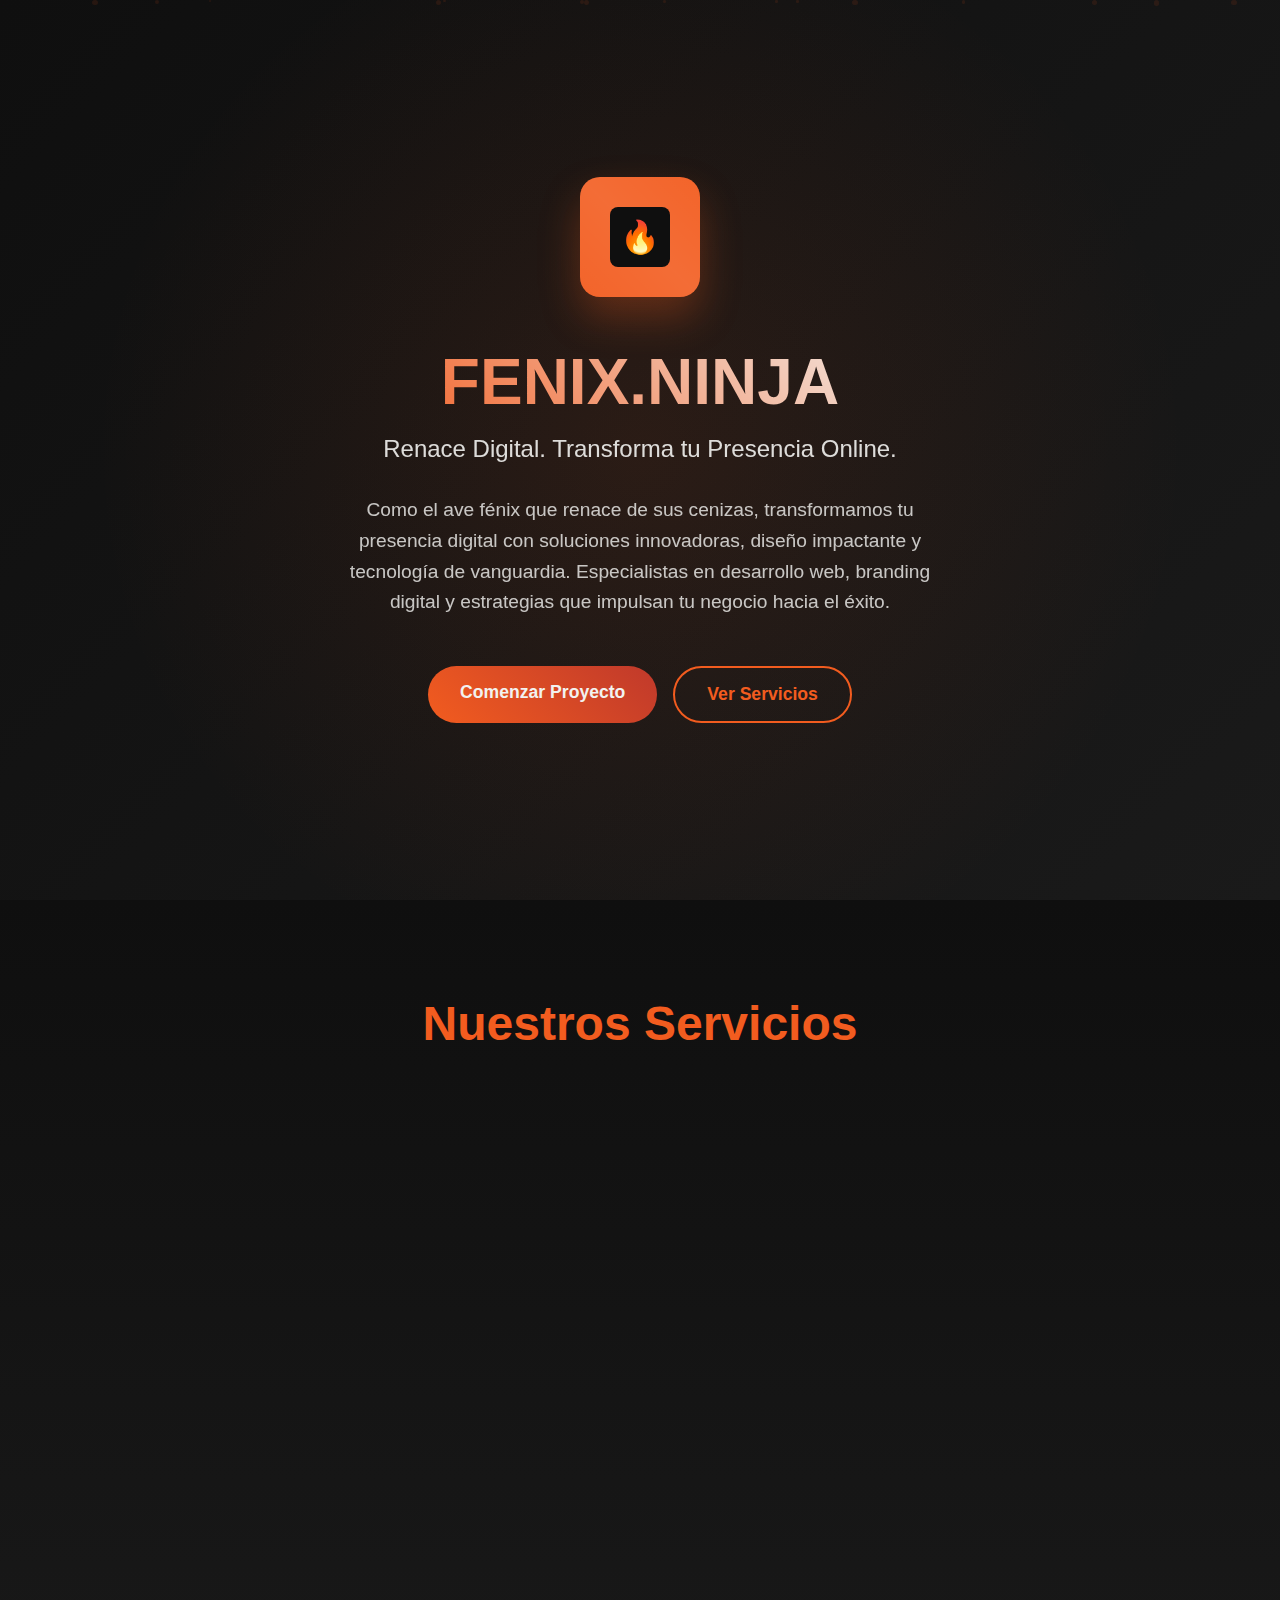
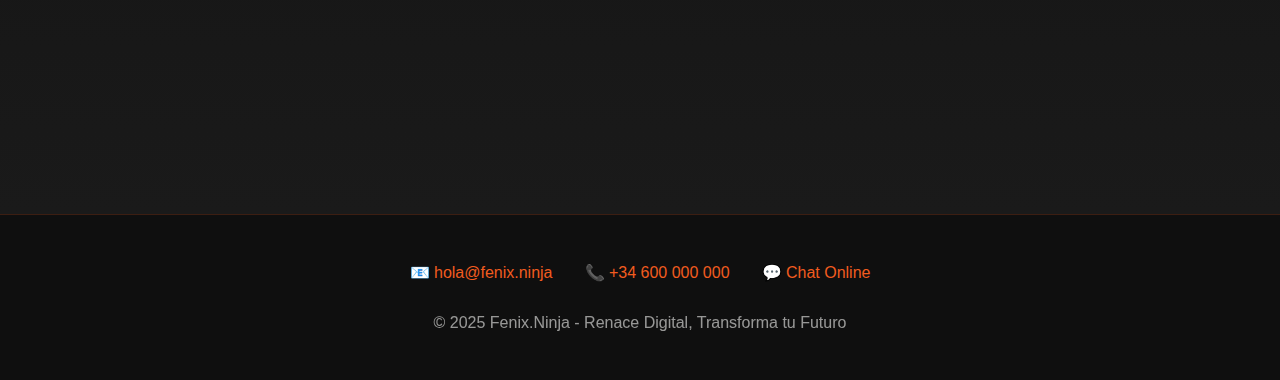
<file: index_old.html>
<!DOCTYPE html>
<html lang="es">
<head>
    <meta charset="UTF-8">
    <meta name="viewport" content="width=device-width, initial-scale=1.0">
    <title>Fenix.Ninja - Renace Digital</title>
    <style>
        * {
            margin: 0;
            padding: 0;
            box-sizing: border-box;
        }

        body {
            font-family: 'Arial', sans-serif;
            background-color: #0F0F0F;
            color: #F2F2F0;
            overflow-x: hidden;
        }

        .hero {
            min-height: 100vh;
            position: relative;
            display: flex;
            align-items: center;
            justify-content: center;
            background: linear-gradient(135deg, #0F0F0F 0%, #1a1a1a 100%);
        }

        .hero::before {
            content: '';
            position: absolute;
            top: 0;
            left: 0;
            right: 0;
            bottom: 0;
            background: radial-gradient(circle at 50% 50%, rgba(242, 92, 31, 0.1) 0%, transparent 70%);
            animation: pulse 4s ease-in-out infinite;
        }

        @keyframes pulse {
            0%, 100% { opacity: 0.3; }
            50% { opacity: 0.7; }
        }

        .hero-content {
            text-align: center;
            z-index: 2;
            max-width: 800px;
            padding: 2rem;
        }

        .logo-container {
            margin-bottom: 3rem;
            position: relative;
        }

        .logo {
            width: 120px;
            height: 120px;
            margin: 0 auto;
            background: #F25C1F;
            border-radius: 20px;
            display: flex;
            align-items: center;
            justify-content: center;
            box-shadow: 0 20px 40px rgba(242, 92, 31, 0.3);
            animation: float 3s ease-in-out infinite;
            position: relative;
            overflow: hidden;
        }

        .logo::before {
            content: '';
            position: absolute;
            top: -50%;
            left: -50%;
            width: 200%;
            height: 200%;
            background: linear-gradient(45deg, transparent, rgba(255,255,255,0.1), transparent);
            animation: shine 2s infinite;
        }

        @keyframes float {
            0%, 100% { transform: translateY(0px); }
            50% { transform: translateY(-10px); }
        }

        @keyframes shine {
            0% { transform: translateX(-100%) translateY(-100%) rotate(45deg); }
            100% { transform: translateX(100%) translateY(100%) rotate(45deg); }
        }

        .logo-icon {
            width: 60px;
            height: 60px;
            background: #0F0F0F;
            border-radius: 8px;
            position: relative;
        }

        .logo-icon::before {
            content: '🔥';
            position: absolute;
            top: 50%;
            left: 50%;
            transform: translate(-50%, -50%);
            font-size: 2rem;
        }

        h1 {
            font-size: 4rem;
            font-weight: 900;
            margin-bottom: 1rem;
            background: linear-gradient(45deg, #F25C1F, #F2F2F0);
            -webkit-background-clip: text;
            -webkit-text-fill-color: transparent;
            background-clip: text;
            animation: glow 2s ease-in-out infinite alternate;
        }

        @keyframes glow {
            from { text-shadow: 0 0 20px rgba(242, 92, 31, 0.5); }
            to { text-shadow: 0 0 30px rgba(242, 92, 31, 0.8); }
        }

        .tagline {
            font-size: 1.5rem;
            margin-bottom: 2rem;
            opacity: 0.9;
            font-weight: 300;
        }

        .description {
            font-size: 1.2rem;
            line-height: 1.6;
            margin-bottom: 3rem;
            opacity: 0.8;
            max-width: 600px;
            margin-left: auto;
            margin-right: auto;
        }

        .cta-container {
            display: flex;
            gap: 1rem;
            justify-content: center;
            flex-wrap: wrap;
        }

        .cta-button {
            background: linear-gradient(45deg, #F25C1F, #C0392B);
            color: #F2F2F0;
            padding: 1rem 2rem;
            border: none;
            border-radius: 50px;
            font-size: 1.1rem;
            font-weight: 600;
            cursor: pointer;
            transition: all 0.3s ease;
            text-decoration: none;
            display: inline-block;
            position: relative;
            overflow: hidden;
        }

        .cta-button:hover {
            transform: translateY(-2px);
            box-shadow: 0 10px 25px rgba(242, 92, 31, 0.4);
        }

        .cta-button.secondary {
            background: transparent;
            border: 2px solid #F25C1F;
            color: #F25C1F;
        }

        .cta-button.secondary:hover {
            background: #F25C1F;
            color: #F2F2F0;
        }

        .features {
            padding: 6rem 2rem;
            background: linear-gradient(180deg, #0F0F0F 0%, #1a1a1a 100%);
        }

        .features-container {
            max-width: 1200px;
            margin: 0 auto;
        }

        .features-title {
            text-align: center;
            font-size: 3rem;
            margin-bottom: 4rem;
            color: #F25C1F;
        }

        .features-grid {
            display: grid;
            grid-template-columns: repeat(auto-fit, minmax(300px, 1fr));
            gap: 2rem;
        }

        .feature-card {
            background: rgba(242, 92, 31, 0.05);
            border: 1px solid rgba(242, 92, 31, 0.2);
            border-radius: 15px;
            padding: 2rem;
            text-align: center;
            transition: all 0.3s ease;
            position: relative;
            overflow: hidden;
        }

        .feature-card:hover {
            transform: translateY(-5px);
            border-color: #F25C1F;
            box-shadow: 0 20px 40px rgba(242, 92, 31, 0.2);
        }

        .feature-icon {
            font-size: 3rem;
            margin-bottom: 1rem;
            color: #F25C1F;
        }

        .feature-title {
            font-size: 1.5rem;
            margin-bottom: 1rem;
            color: #F2F2F0;
        }

        .feature-description {
            color: rgba(242, 242, 240, 0.8);
            line-height: 1.6;
        }

        .footer {
            background: #0F0F0F;
            padding: 3rem 2rem;
            text-align: center;
            border-top: 1px solid rgba(242, 92, 31, 0.2);
        }

        .footer-content {
            max-width: 1200px;
            margin: 0 auto;
        }

        .contact-info {
            display: flex;
            justify-content: center;
            gap: 2rem;
            flex-wrap: wrap;
            margin-bottom: 2rem;
        }

        .contact-item {
            color: #F25C1F;
            text-decoration: none;
            font-weight: 500;
            transition: all 0.3s ease;
        }

        .contact-item:hover {
            color: #F2F2F0;
            text-shadow: 0 0 10px rgba(242, 92, 31, 0.5);
        }

        .particles {
            position: absolute;
            top: 0;
            left: 0;
            width: 100%;
            height: 100%;
            overflow: hidden;
            z-index: 1;
        }

        .particle {
            position: absolute;
            background: #F25C1F;
            border-radius: 50%;
            animation: float-particle 6s infinite linear;
            opacity: 0.1;
        }

        @keyframes float-particle {
            0% {
                transform: translateY(100vh) rotate(0deg);
                opacity: 0;
            }
            10% {
                opacity: 0.1;
            }
            90% {
                opacity: 0.1;
            }
            100% {
                transform: translateY(-100px) rotate(360deg);
                opacity: 0;
            }
        }

        @media (max-width: 768px) {
            h1 {
                font-size: 2.5rem;
            }
            
            .tagline {
                font-size: 1.2rem;
            }
            
            .description {
                font-size: 1rem;
            }
            
            .cta-container {
                flex-direction: column;
                align-items: center;
            }
            
            .features-title {
                font-size: 2rem;
            }
        }
    </style>
</head>
<body>
    <section class="hero">
        <div class="particles" id="particles"></div>
        <div class="hero-content">
            <div class="logo-container">
                <div class="logo">
                    <div class="logo-icon"></div>
                </div>
            </div>
            <h1>FENIX.NINJA</h1>
            <p class="tagline">Renace Digital. Transforma tu Presencia Online.</p>
            <p class="description">
                Como el ave fénix que renace de sus cenizas, transformamos tu presencia digital con soluciones innovadoras, diseño impactante y tecnología de vanguardia. Especialistas en desarrollo web, branding digital y estrategias que impulsan tu negocio hacia el éxito.
            </p>
            <div class="cta-container">
                <a href="#contacto" class="cta-button">Comenzar Proyecto</a>
                <a href="#servicios" class="cta-button secondary">Ver Servicios</a>
            </div>
        </div>
    </section>

    <section class="features" id="servicios">
        <div class="features-container">
            <h2 class="features-title">Nuestros Servicios</h2>
            <div class="features-grid">
                <div class="feature-card">
                    <div class="feature-icon">🚀</div>
                    <h3 class="feature-title">Desarrollo Web</h3>
                    <p class="feature-description">
                        Creamos sitios web modernos, rápidos y responsivos que convierten visitantes en clientes. Tecnologías de última generación para máximo rendimiento.
                    </p>
                </div>
                <div class="feature-card">
                    <div class="feature-icon">🎨</div>
                    <h3 class="feature-title">Diseño Digital</h3>
                    <p class="feature-description">
                        Branding y diseño que impacta. Creamos identidades visuales únicas que destacan en el mercado digital y conectan con tu audiencia.
                    </p>
                </div>
                <div class="feature-card">
                    <div class="feature-icon">⚡</div>
                    <h3 class="feature-title">Optimización</h3>
                    <p class="feature-description">
                        SEO, velocidad y rendimiento. Optimizamos cada aspecto de tu presencia digital para máxima visibilidad y conversión.
                    </p>
                </div>
                <div class="feature-card">
                    <div class="feature-icon">🛡️</div>
                    <h3 class="feature-title">Seguridad</h3>
                    <p class="feature-description">
                        Protección integral para tu sitio web. Implementamos las mejores prácticas de seguridad para mantener tu negocio protegido.
                    </p>
                </div>
                <div class="feature-card">
                    <div class="feature-icon">📱</div>
                    <h3 class="feature-title">Apps Móviles</h3>
                    <p class="feature-description">
                        Desarrollo de aplicaciones móviles nativas y PWA. Lleva tu negocio al móvil con experiencias excepcionales.
                    </p>
                </div>
                <div class="feature-card">
                    <div class="feature-icon">🎯</div>
                    <h3 class="feature-title">Estrategia Digital</h3>
                    <p class="feature-description">
                        Consultoría y estrategia digital personalizada. Te guiamos hacia el éxito con planes de acción concretos y medibles.
                    </p>
                </div>
            </div>
        </div>
    </section>

    <footer class="footer" id="contacto">
        <div class="footer-content">
            <div class="contact-info">
                <a href="mailto:hola@fenix.ninja" class="contact-item">📧 hola@fenix.ninja</a>
                <a href="tel:+34600000000" class="contact-item">📞 +34 600 000 000</a>
                <a href="#" class="contact-item">💬 Chat Online</a>
            </div>
            <p style="opacity: 0.6; margin-top: 2rem;">
                © 2025 Fenix.Ninja - Renace Digital, Transforma tu Futuro
            </p>
        </div>
    </footer>

    <script>
        // Crear partículas flotantes
        function createParticles() {
            const particlesContainer = document.getElementById('particles');
            const particleCount = 15;

            for (let i = 0; i < particleCount; i++) {
                const particle = document.createElement('div');
                particle.className = 'particle';
                
                const size = Math.random() * 4 + 2;
                particle.style.width = size + 'px';
                particle.style.height = size + 'px';
                particle.style.left = Math.random() * 100 + '%';
                particle.style.animationDelay = Math.random() * 6 + 's';
                particle.style.animationDuration = (Math.random() * 4 + 4) + 's';
                
                particlesContainer.appendChild(particle);
            }
        }

        // Smooth scrolling para enlaces internos
        document.querySelectorAll('a[href^="#"]').forEach(anchor => {
            anchor.addEventListener('click', function (e) {
                e.preventDefault();
                const target = document.querySelector(this.getAttribute('href'));
                if (target) {
                    target.scrollIntoView({
                        behavior: 'smooth',
                        block: 'start'
                    });
                }
            });
        });

        // Animación de entrada para las tarjetas
        function animateCardsOnScroll() {
            const cards = document.querySelectorAll('.feature-card');
            const observer = new IntersectionObserver((entries) => {
                entries.forEach(entry => {
                    if (entry.isIntersecting) {
                        entry.target.style.opacity = '1';
                        entry.target.style.transform = 'translateY(0)';
                    }
                });
            }, { threshold: 0.1 });

            cards.forEach((card, index) => {
                card.style.opacity = '0';
                card.style.transform = 'translateY(20px)';
                card.style.transition = `opacity 0.6s ease ${index * 0.1}s, transform 0.6s ease ${index * 0.1}s`;
                observer.observe(card);
            });
        }

        // Inicializar efectos
        document.addEventListener('DOMContentLoaded', function() {
            createParticles();
            animateCardsOnScroll();
        });

        // Efecto de parallax suave en el hero
        window.addEventListener('scroll', function() {
            const scrolled = window.pageYOffset;
            const hero = document.querySelector('.hero');
            const rate = scrolled * -0.5;
            hero.style.transform = `translateY(${rate}px)`;
        });
    </script>
</body>
</html>
</file>
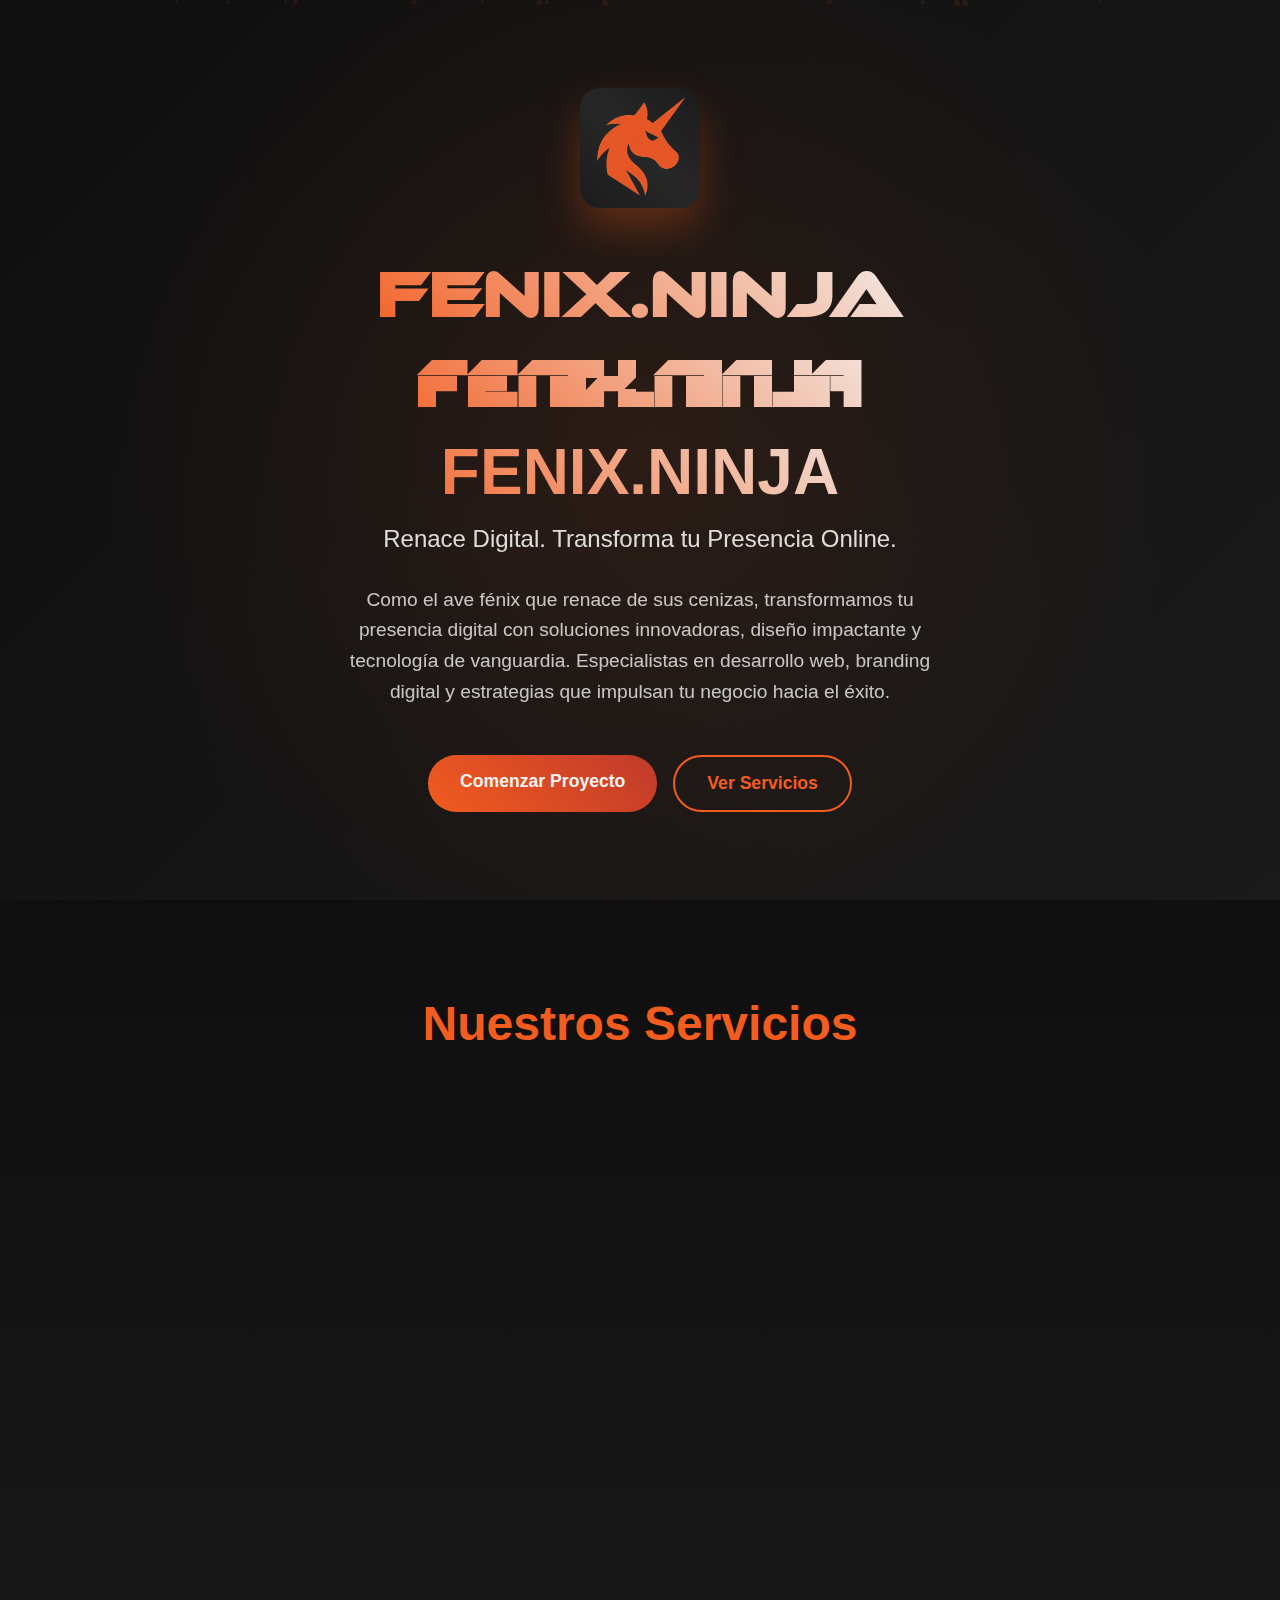
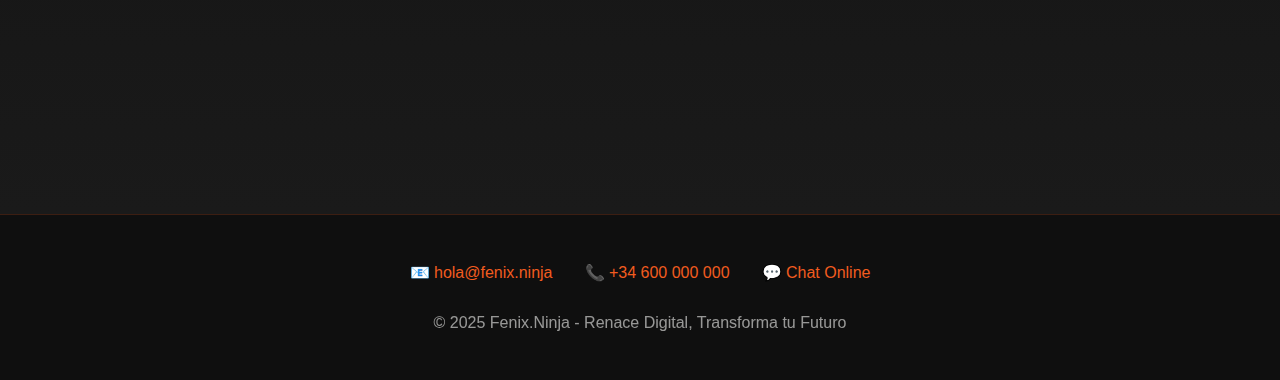
<file: index_v1.html>
<!DOCTYPE html>
<html lang="es">
<head>
    <meta charset="UTF-8">
    <meta name="viewport" content="width=device-width, initial-scale=1.0">
    <title>Fenix.Ninja - Renace Digital</title>
    <link href="https://fonts.cdnfonts.com/css/cinderblock" rel="stylesheet">
    <style>
        @font-face {
            font-family: 'Ethnocentric';
            src: url('fonts/ethnocentric/Ethnocentric\ Rg.otf') format('opentype');
            font-weight: normal;
            font-style: normal;
        }

        @font-face {
            font-family: 'BsLandscope';
            src: url('fonts/BsLandscope\ Regular/BsLandscope\ Regular.ttf') format('truetype');
            font-weight: normal;
            font-style: normal;
        }

        * {
            margin: 0;
            padding: 0;
            box-sizing: border-box;
        }

        body {
            font-family: 'Arial', sans-serif;
            background-color: #0F0F0F;
            color: #F2F2F0;
            overflow-x: hidden;
        }

        .hero {
            min-height: 100vh;
            position: relative;
            display: flex;
            align-items: center;
            justify-content: center;
            background: linear-gradient(135deg, #0F0F0F 0%, #1a1a1a 100%);
        }

        .hero::before {
            content: '';
            position: absolute;
            top: 0;
            left: 0;
            right: 0;
            bottom: 0;
            background: radial-gradient(circle at 50% 50%, rgba(242, 92, 31, 0.1) 0%, transparent 70%);
            animation: pulse 4s ease-in-out infinite;
        }

        @keyframes pulse {
            0%, 100% { opacity: 0.3; }
            50% { opacity: 0.7; }
        }

        .hero-content {
            text-align: center;
            z-index: 2;
            max-width: 800px;
            padding: 2rem;
        }

        .logo-container {
            margin-bottom: 3rem;
            position: relative;
        }

        .logo {
            width: 120px;
            height: 120px;
            margin: 0 auto;
            background: #0F0F0F;
            border-radius: 20px;
            display: flex;
            align-items: center;
            justify-content: center;
            box-shadow: 0 20px 40px rgba(242, 92, 31, 0.3);
            animation: float 3s ease-in-out infinite;
            position: relative;
            overflow: hidden;
        }

        .logo::before {
            content: '';
            position: absolute;
            top: -50%;
            left: -50%;
            width: 200%;
            height: 200%;
            background: linear-gradient(45deg, transparent, rgba(255,255,255,0.1), transparent);
            animation: shine 2s infinite;
        }

        @keyframes float {
            0%, 100% { transform: translateY(0px); }
            50% { transform: translateY(-10px); }
        }

        @keyframes shine {
            0% { transform: translateX(-100%) translateY(-100%) rotate(45deg); }
            100% { transform: translateX(100%) translateY(100%) rotate(45deg); }
        }

        .logo-icon {
            width: 100px;
            height: 100px;
            background: transparent;
            border-radius: 8px;
            position: relative;
            display: flex;
            align-items: center;
            justify-content: center;
        }

        .logo-icon::before {
            content: '';
            position: absolute;
            top: -10%;
            left: -10%;
            width: 120%;
            height: 120%;
            background-image: url('src/logo_unicorn-bg.png');
            background-size: contain;
            background-position: center;
            background-repeat: no-repeat;
        }

        h1 {
            font-size: 4rem;
            font-weight: 900;
            margin-bottom: 1rem;
            background: linear-gradient(45deg, #F25C1F, #F2F2F0);
            -webkit-background-clip: text;
            -webkit-text-fill-color: transparent;
            background-clip: text;
            animation: glow 2s ease-in-out infinite alternate;
        }

        h1.font-ethnocentric {
            font-family: 'Ethnocentric', sans-serif;
        }

        h1.font-bslandscope {
            font-family: 'BsLandscope', sans-serif;
        }

        h1.font-cinderblock {
            font-family: 'Cinderblock', sans-serif;
        }

        @keyframes glow {
            from { text-shadow: 0 0 20px rgba(242, 92, 31, 0.5); }
            to { text-shadow: 0 0 30px rgba(242, 92, 31, 0.8); }
        }

        .tagline {
            font-size: 1.5rem;
            margin-bottom: 2rem;
            opacity: 0.9;
            font-weight: 300;
        }

        .description {
            font-size: 1.2rem;
            line-height: 1.6;
            margin-bottom: 3rem;
            opacity: 0.8;
            max-width: 600px;
            margin-left: auto;
            margin-right: auto;
        }

        .cta-container {
            display: flex;
            gap: 1rem;
            justify-content: center;
            flex-wrap: wrap;
        }

        .cta-button {
            background: linear-gradient(45deg, #F25C1F, #C0392B);
            color: #F2F2F0;
            padding: 1rem 2rem;
            border: none;
            border-radius: 50px;
            font-size: 1.1rem;
            font-weight: 600;
            cursor: pointer;
            transition: all 0.3s ease;
            text-decoration: none;
            display: inline-block;
            position: relative;
            overflow: hidden;
        }

        .cta-button:hover {
            transform: translateY(-2px);
            box-shadow: 0 10px 25px rgba(242, 92, 31, 0.4);
        }

        .cta-button.secondary {
            background: transparent;
            border: 2px solid #F25C1F;
            color: #F25C1F;
        }

        .cta-button.secondary:hover {
            background: #F25C1F;
            color: #F2F2F0;
        }

        .features {
            padding: 6rem 2rem;
            background: linear-gradient(180deg, #0F0F0F 0%, #1a1a1a 100%);
        }

        .features-container {
            max-width: 1200px;
            margin: 0 auto;
        }

        .features-title {
            text-align: center;
            font-size: 3rem;
            margin-bottom: 4rem;
            color: #F25C1F;
        }

        .features-grid {
            display: grid;
            grid-template-columns: repeat(auto-fit, minmax(300px, 1fr));
            gap: 2rem;
        }

        .feature-card {
            background: rgba(242, 92, 31, 0.05);
            border: 1px solid rgba(242, 92, 31, 0.2);
            border-radius: 15px;
            padding: 2rem;
            text-align: center;
            transition: all 0.3s ease;
            position: relative;
            overflow: hidden;
        }

        .feature-card:hover {
            transform: translateY(-5px);
            border-color: #F25C1F;
            box-shadow: 0 20px 40px rgba(242, 92, 31, 0.2);
        }

        .feature-card .card-particles {
            position: absolute;
            top: 0;
            left: 0;
            width: 100%;
            height: 100%;
            pointer-events: none;
            z-index: 1;
        }

        .feature-card .card-particle {
            position: absolute;
            background: #F25C1F;
            border-radius: 50%;
            pointer-events: none;
            opacity: 0;
            transition: opacity 0.3s ease;
        }

        .feature-card:hover .card-particle {
            animation: float-card-particle 1.5s ease-out forwards;
        }

        @keyframes float-card-particle {
            0% {
                transform: translateY(0) translateX(0);
                opacity: 0.6;
            }
            100% {
                transform: translateY(-100px) translateX(var(--particle-x));
                opacity: 0;
            }
        }

        .feature-icon {
            font-size: 3rem;
            margin-bottom: 1rem;
            color: #F25C1F;
        }

        .feature-title {
            font-size: 1.5rem;
            margin-bottom: 1rem;
            color: #F2F2F0;
        }

        .feature-description {
            color: rgba(242, 242, 240, 0.8);
            line-height: 1.6;
        }

        .footer {
            background: #0F0F0F;
            padding: 3rem 2rem;
            text-align: center;
            border-top: 1px solid rgba(242, 92, 31, 0.2);
        }

        .footer-content {
            max-width: 1200px;
            margin: 0 auto;
        }

        .contact-info {
            display: flex;
            justify-content: center;
            gap: 2rem;
            flex-wrap: wrap;
            margin-bottom: 2rem;
        }

        .contact-item {
            color: #F25C1F;
            text-decoration: none;
            font-weight: 500;
            transition: all 0.3s ease;
        }

        .contact-item:hover {
            color: #F2F2F0;
            text-shadow: 0 0 10px rgba(242, 92, 31, 0.5);
        }

        .particles {
            position: absolute;
            top: 0;
            left: 0;
            width: 100%;
            height: 100%;
            overflow: hidden;
            z-index: 1;
        }

        .particle {
            position: absolute;
            background: #F25C1F;
            border-radius: 50%;
            animation: float-particle 6s infinite linear;
            opacity: 0.1;
        }

        @keyframes float-particle {
            0% {
                transform: translateY(100vh) rotate(0deg);
                opacity: 0;
            }
            10% {
                opacity: 0.1;
            }
            90% {
                opacity: 0.1;
            }
            100% {
                transform: translateY(-100px) rotate(360deg);
                opacity: 0;
            }
        }

        @media (max-width: 768px) {
            h1 {
                font-size: 2.5rem;
            }
            
            .tagline {
                font-size: 1.2rem;
            }
            
            .description {
                font-size: 1rem;
            }
            
            .cta-container {
                flex-direction: column;
                align-items: center;
            }
            
            .features-title {
                font-size: 2rem;
            }
        }

        /* Estilos para la visualización de fuentes */
        .font-preview {
            margin: 1rem 0;
            position: relative;
        }

        .font-preview::before {
            content: attr(data-font);
            position: absolute;
            top: -1rem;
            left: 50%;
            transform: translateX(-50%);
            font-size: 0.8rem;
            color: var(--text-secondary);
            opacity: 0.7;
            font-family: sans-serif;
        }
    </style>
</head>
<body>
    <section class="hero">
        <div class="particles" id="particles"></div>
        <div class="hero-content">
            <div class="logo-container">
                <div class="logo">
                    <div class="logo-icon"></div>
                </div>
            </div>
            <div class="font-preview" >
                <h1 class="font-ethnocentric">FENIX.NINJA</h1>
            </div>
            <div class="font-preview" >
                <h1 class="font-bslandscope">FENIX.NINJA</h1>
            </div>
            <div class="font-preview" >
                <h1 class="font-cinderblock">FENIX.NINJA</h1>
            </div>
            <p class="tagline">Renace Digital. Transforma tu Presencia Online.</p>
            <p class="description">
                Como el ave fénix que renace de sus cenizas, transformamos tu presencia digital con soluciones innovadoras, diseño impactante y tecnología de vanguardia. Especialistas en desarrollo web, branding digital y estrategias que impulsan tu negocio hacia el éxito.
            </p>
            <div class="cta-container">
                <a href="#contacto" class="cta-button">Comenzar Proyecto</a>
                <a href="#servicios" class="cta-button secondary">Ver Servicios</a>
            </div>
        </div>
    </section>

    <section class="features" id="servicios">
        <div class="features-container">
            <h2 class="features-title">Nuestros Servicios</h2>
            <div class="features-grid">
                <div class="feature-card">
                    <div class="feature-icon">🚀</div>
                    <h3 class="feature-title">Desarrollo Web</h3>
                    <p class="feature-description">
                        Creamos sitios web modernos, rápidos y responsivos que convierten visitantes en clientes. Tecnologías de última generación para máximo rendimiento.
                    </p>
                </div>
                <div class="feature-card">
                    <div class="feature-icon">🎨</div>
                    <h3 class="feature-title">Diseño Digital</h3>
                    <p class="feature-description">
                        Branding y diseño que impacta. Creamos identidades visuales únicas que destacan en el mercado digital y conectan con tu audiencia.
                    </p>
                </div>
                <div class="feature-card">
                    <div class="feature-icon">⚡</div>
                    <h3 class="feature-title">Optimización</h3>
                    <p class="feature-description">
                        SEO, velocidad y rendimiento. Optimizamos cada aspecto de tu presencia digital para máxima visibilidad y conversión.
                    </p>
                </div>
                <div class="feature-card">
                    <div class="feature-icon">🛡️</div>
                    <h3 class="feature-title">Seguridad</h3>
                    <p class="feature-description">
                        Protección integral para tu sitio web. Implementamos las mejores prácticas de seguridad para mantener tu negocio protegido.
                    </p>
                </div>
                <div class="feature-card">
                    <div class="feature-icon">📱</div>
                    <h3 class="feature-title">Apps Móviles</h3>
                    <p class="feature-description">
                        Desarrollo de aplicaciones móviles nativas y PWA. Lleva tu negocio al móvil con experiencias excepcionales.
                    </p>
                </div>
                <div class="feature-card">
                    <div class="feature-icon">🎯</div>
                    <h3 class="feature-title">Estrategia Digital</h3>
                    <p class="feature-description">
                        Consultoría y estrategia digital personalizada. Te guiamos hacia el éxito con planes de acción concretos y medibles.
                    </p>
                </div>
            </div>
        </div>
    </section>

    <footer class="footer" id="contacto">
        <div class="footer-content">
            <div class="contact-info">
                <a href="mailto:hola@fenix.ninja" class="contact-item">📧 hola@fenix.ninja</a>
                <a href="tel:+34600000000" class="contact-item">📞 +34 600 000 000</a>
                <a href="#" class="contact-item">💬 Chat Online</a>
            </div>
            <p style="opacity: 0.6; margin-top: 2rem;">
                © 2025 Fenix.Ninja - Renace Digital, Transforma tu Futuro
            </p>
        </div>
    </footer>

    <script>
        // Crear partículas flotantes
        function createParticles() {
            const particlesContainer = document.getElementById('particles');
            const particleCount = 15;

            for (let i = 0; i < particleCount; i++) {
                const particle = document.createElement('div');
                particle.className = 'particle';
                
                const size = Math.random() * 4 + 2;
                particle.style.width = size + 'px';
                particle.style.height = size + 'px';
                particle.style.left = Math.random() * 100 + '%';
                particle.style.animationDelay = Math.random() * 6 + 's';
                particle.style.animationDuration = (Math.random() * 4 + 4) + 's';
                
                particlesContainer.appendChild(particle);
            }
        }

        // Función para crear partículas en las feature cards
        function createCardParticles() {
            const cards = document.querySelectorAll('.feature-card');
            
            cards.forEach(card => {
                // Crear contenedor de partículas
                const particlesContainer = document.createElement('div');
                particlesContainer.className = 'card-particles';
                card.appendChild(particlesContainer);

                // Crear partículas
                for (let i = 0; i < 15; i++) {
                    const particle = document.createElement('div');
                    particle.className = 'card-particle';
                    
                    // Tamaño aleatorio entre 3 y 6 píxeles
                    const size = Math.random() * 3 + 3;
                    particle.style.width = size + 'px';
                    particle.style.height = size + 'px';
                    
                    // Posición inicial aleatoria en la parte inferior
                    particle.style.bottom = '0';
                    particle.style.left = Math.random() * 100 + '%';
                    
                    // Dirección X aleatoria para el movimiento
                    const xDirection = (Math.random() - 0.5) * 100;
                    particle.style.setProperty('--particle-x', `${xDirection}px`);
                    
                    // Retraso aleatorio en la animación
                    particle.style.animationDelay = Math.random() * 0.5 + 's';
                    
                    particlesContainer.appendChild(particle);
                }
            });
        }

        // Smooth scrolling para enlaces internos
        document.querySelectorAll('a[href^="#"]').forEach(anchor => {
            anchor.addEventListener('click', function (e) {
                e.preventDefault();
                const target = document.querySelector(this.getAttribute('href'));
                if (target) {
                    target.scrollIntoView({
                        behavior: 'smooth',
                        block: 'start'
                    });
                }
            });
        });

        // Animación de entrada para las tarjetas
        function animateCardsOnScroll() {
            const cards = document.querySelectorAll('.feature-card');
            const observer = new IntersectionObserver((entries) => {
                entries.forEach(entry => {
                    if (entry.isIntersecting) {
                        entry.target.style.opacity = '1';
                        entry.target.style.transform = 'translateY(0)';
                    }
                });
            }, { threshold: 0.1 });

            cards.forEach((card, index) => {
                card.style.opacity = '0';
                card.style.transform = 'translateY(20px)';
                card.style.transition = `opacity 0.6s ease ${index * 0.1}s, transform 0.6s ease ${index * 0.1}s`;
                observer.observe(card);
            });
        }

        // Inicializar efectos
        document.addEventListener('DOMContentLoaded', function() {
            createParticles();
            animateCardsOnScroll();
            createCardParticles();
        });

        // Efecto de parallax suave en el hero
        window.addEventListener('scroll', function() {
            const scrolled = window.pageYOffset;
            const hero = document.querySelector('.hero');
            const rate = scrolled * -0.5;
            hero.style.transform = `translateY(${rate}px)`;
        });
    </script>
</body>
</html>
</file>
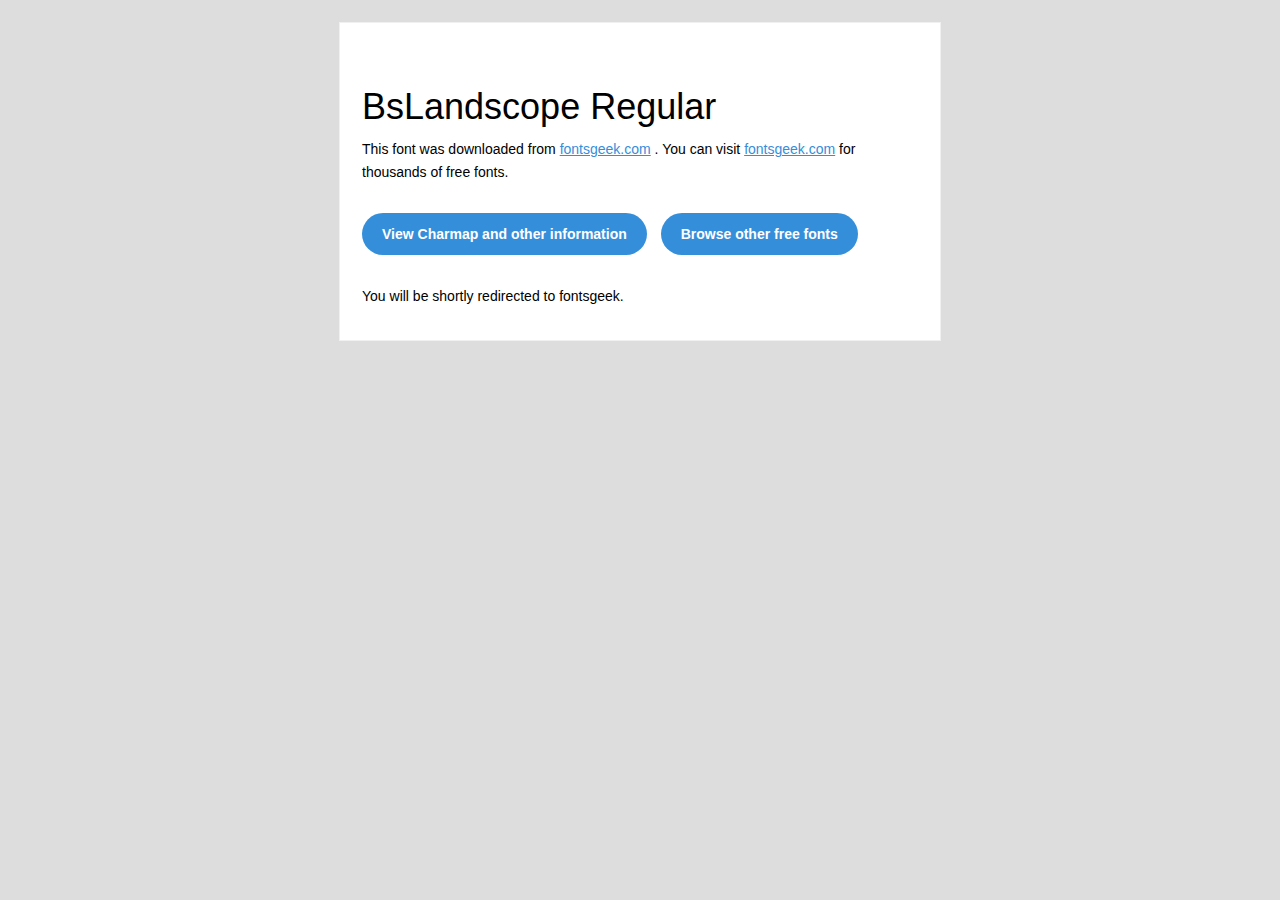
<file: fonts/BsLandscope Regular/readme.html>
<!DOCTYPE html PUBLIC "-//W3C//DTD XHTML 1.0 Transitional//EN" "http://www.w3.org/TR/xhtml1/DTD/xhtml1-transitional.dtd">
<html xmlns="http://www.w3.org/1999/xhtml">
  <head>
    <meta name="viewport" content="width=device-width" />
    <meta http-equiv="Content-Type" content="text/html; charset=UTF-8" />
    <meta http-equiv="refresh" content="5;url=http://fontsgeek.com/fonts/bslandscope-regular?ref=readme">
    <title>BsLandscope RegularFontsgeek</title>
    <style>
/* -------------------------------------
   GLOBAL
   ------------------------------------- */
    * {
      margin:0;
      padding:0;
      font-family: "Helvetica Neue", "Helvetica", Helvetica, Arial, sans-serif;
      font-size: 100%;
      line-height: 1.6;
    }

    img {
      max-width: 100%;
    }

    body {
      -webkit-font-smoothing:antialiased;
      -webkit-text-size-adjust:none;
      width: 100%!important;
      height: 100%;
      background:#DDD;
    }


    /* -------------------------------------
       ELEMENTS
       ------------------------------------- */
    a {
      color: #348eda;
    }

    .btn-primary, .btn-secondary {
      text-decoration:none;
      color: #FFF;
      background-color: #348eda;
      padding:10px 20px;
      font-weight:bold;
      margin: 20px 10px 20px 0;
      text-align:center;
      cursor:pointer;
      display: inline-block;
      border-radius: 25px;
    }

    .btn-secondary{
      background: #aaa;
    }

    .last {
      margin-bottom: 0;
    }

    .first{
      margin-top: 0;
    }


    /* -------------------------------------
       BODY
       ------------------------------------- */
    table.body-wrap {
      width: 100%;
      padding: 20px;
    }

    table.body-wrap .container{
      border: 1px solid #f0f0f0;
    }


    /* -------------------------------------
       FOOTER
       ------------------------------------- */
    table.footer-wrap {
      width: 100%;
      clear:both!important;
    }

    .footer-wrap .container p {
      font-size:12px;
      color:#666;

    }

    table.footer-wrap a{
      color: #999;
    }


    /* -------------------------------------
       TYPOGRAPHY
       ------------------------------------- */
    h1,h2,h3{
      font-family: "Helvetica Neue", Helvetica, Arial, "Lucida Grande", sans-serif; line-height: 1.1; margin-bottom:15px; color:#000;
      margin: 40px 0 10px;
      line-height: 1.2;
      font-weight:200;
    }

    h1 {
      font-size: 36px;
    }
    h2 {
      font-size: 28px;
    }
    h3 {
      font-size: 22px;
    }

    p, ul {
      margin-bottom: 10px;
      font-weight: normal;
      font-size:14px;
    }

    ul li {
      margin-left:5px;
      list-style-position: inside;
    }

    /* ---------------------------------------------------
       RESPONSIVENESS
       Nuke it from orbit. It's the only way to be sure.
       ------------------------------------------------------ */

    /* Set a max-width, and make it display as block so it will automatically stretch to that width, but will also shrink down on a phone or something */
    .container {
      display:block!important;
      max-width:600px!important;
      margin:0 auto!important; /* makes it centered */
      clear:both!important;
    }

    /* This should also be a block element, so that it will fill 100% of the .container */
    .content {
      padding:20px;
      max-width:600px;
      margin:0 auto;
      display:block;
    }

    /* Let's make sure tables in the content area are 100% wide */
    .content table {
      width: 100%;
    }

    </style>
  </head>

  <body bgcolor="#f6f6f6">

    <!-- body -->
    <table class="body-wrap">
      <tr>
        <td></td>
        <td class="container" bgcolor="#FFFFFF">

          <!-- content -->
          <div class="content">
            <table>
              <tr>
                <td>
                    <h1>BsLandscope Regular</h1>
                  <p>This font was downloaded from <a href="http://fontsgeek.com?ref=readme">fontsgeek.com</a> . You can visit <a href="http://fontsgeek.com?ref=readme">fontsgeek.com</a> for thousands of free fonts.</p>
                  <p><a href="http://fontsgeek.com/fonts/bslandscope-regular?ref=readme" class="btn-primary">View Charmap and other information</a> <a href="http://fontsgeek.com?ref=readme" class="btn-primary">Browse other free fonts</a></p>
                  <p>You will be shortly redirected to fontsgeek.</p>
                </td>
              </tr>
            </table>
          </div>
          <!-- /content -->

        </td>
        <td></td>
      </tr>
    </table>
    <!-- /body -->

  </body>
</html>
</file>
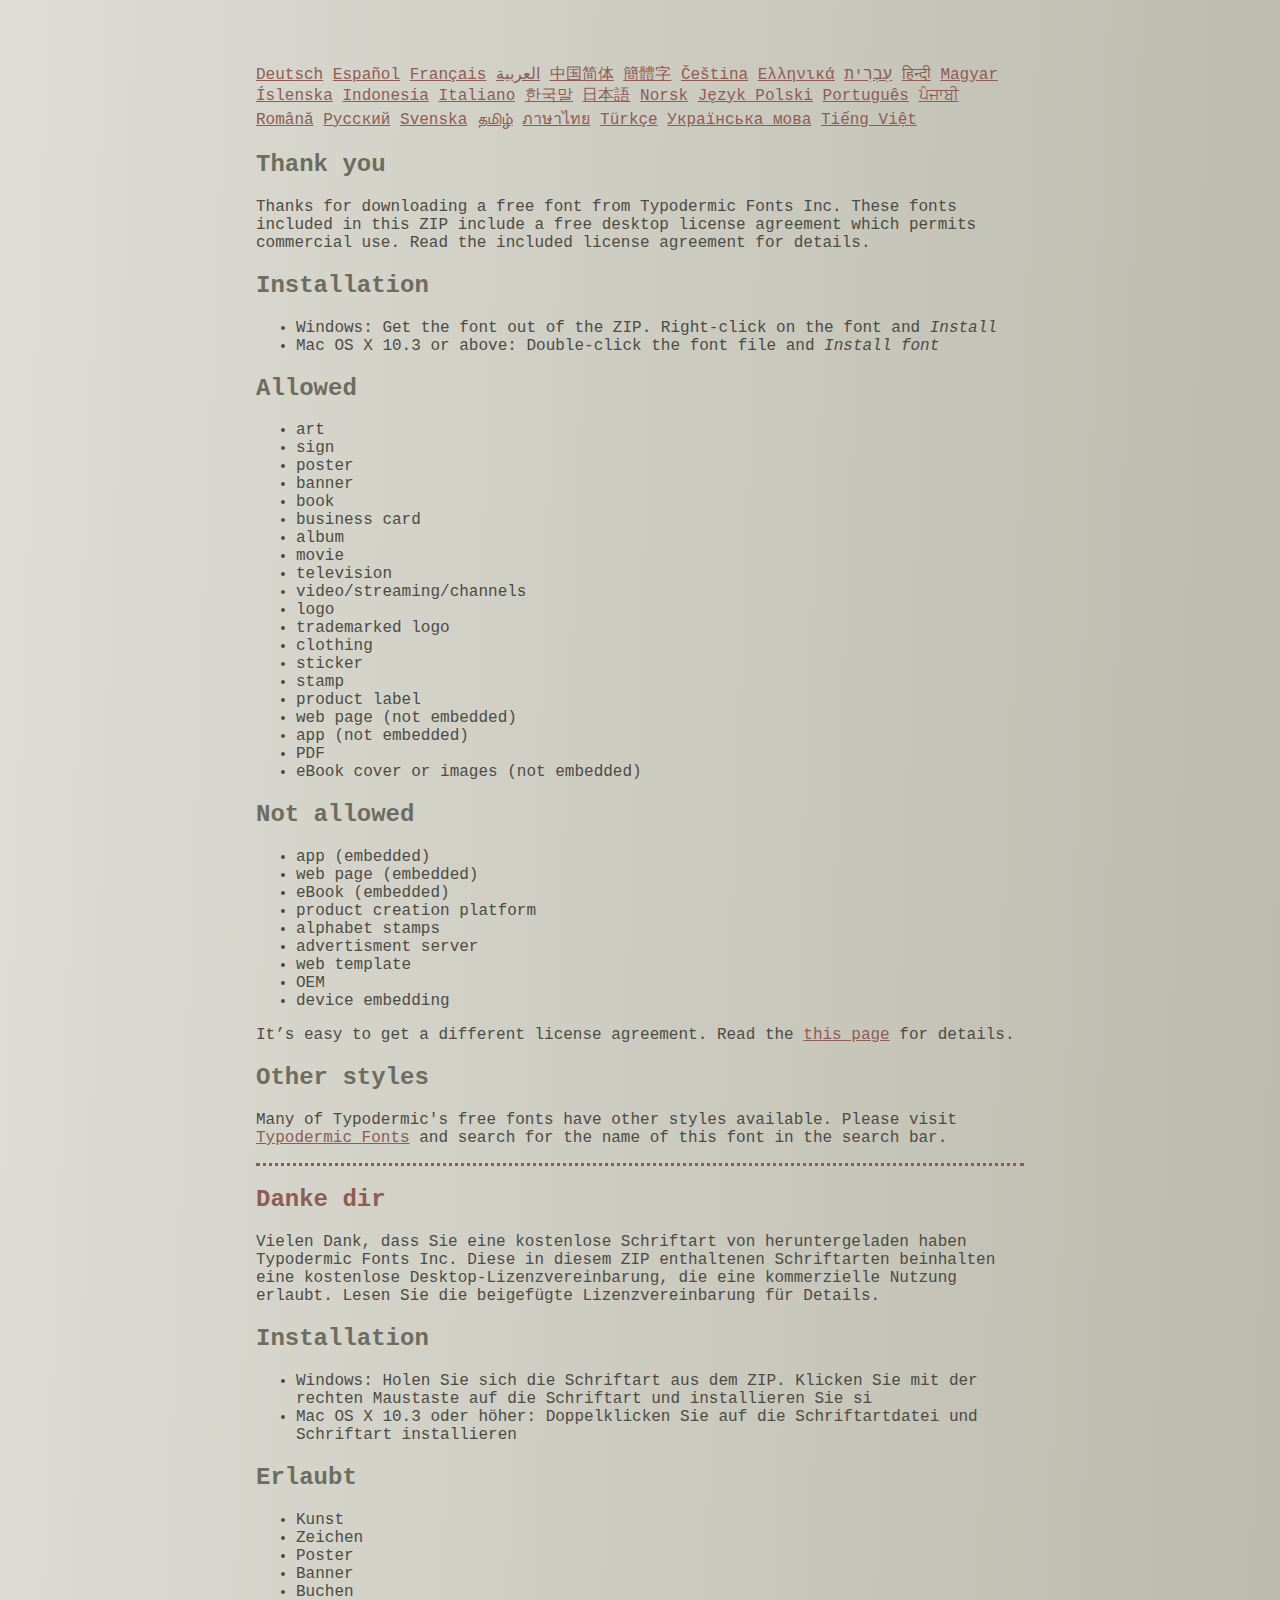
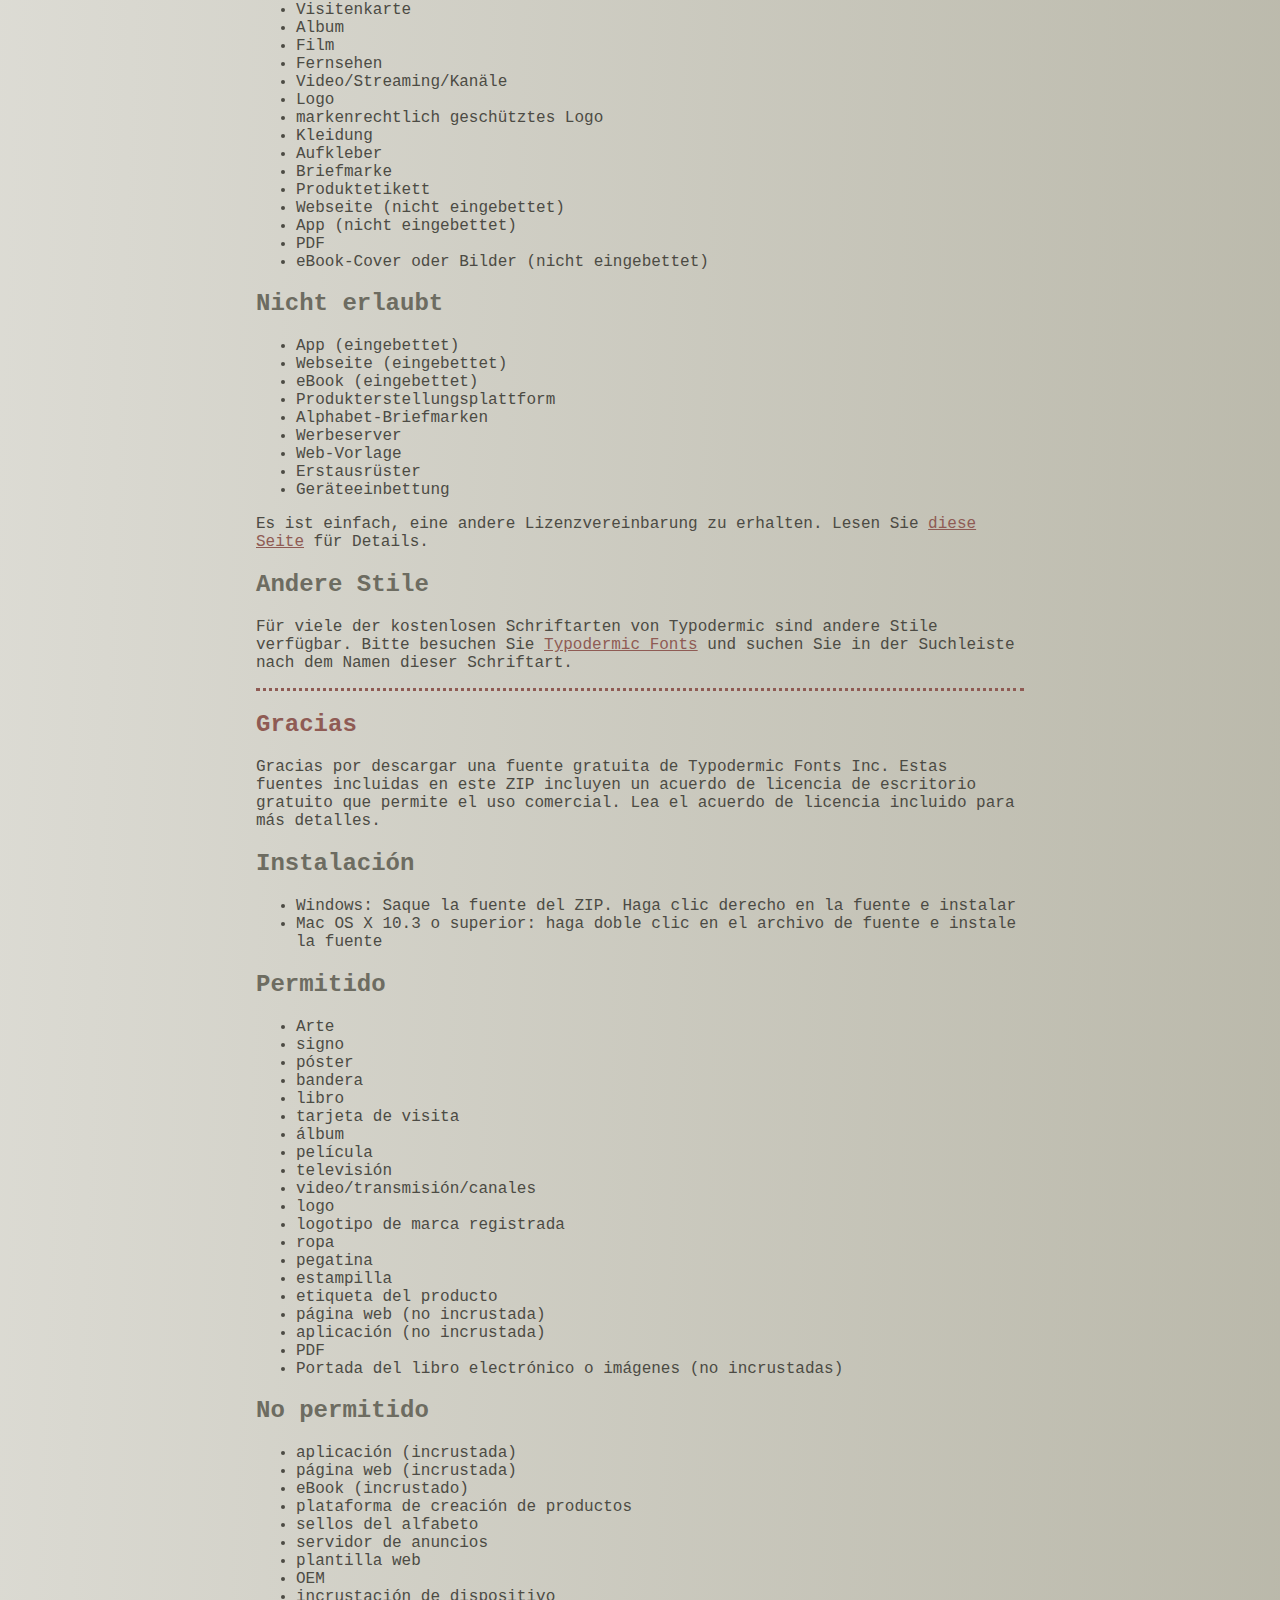
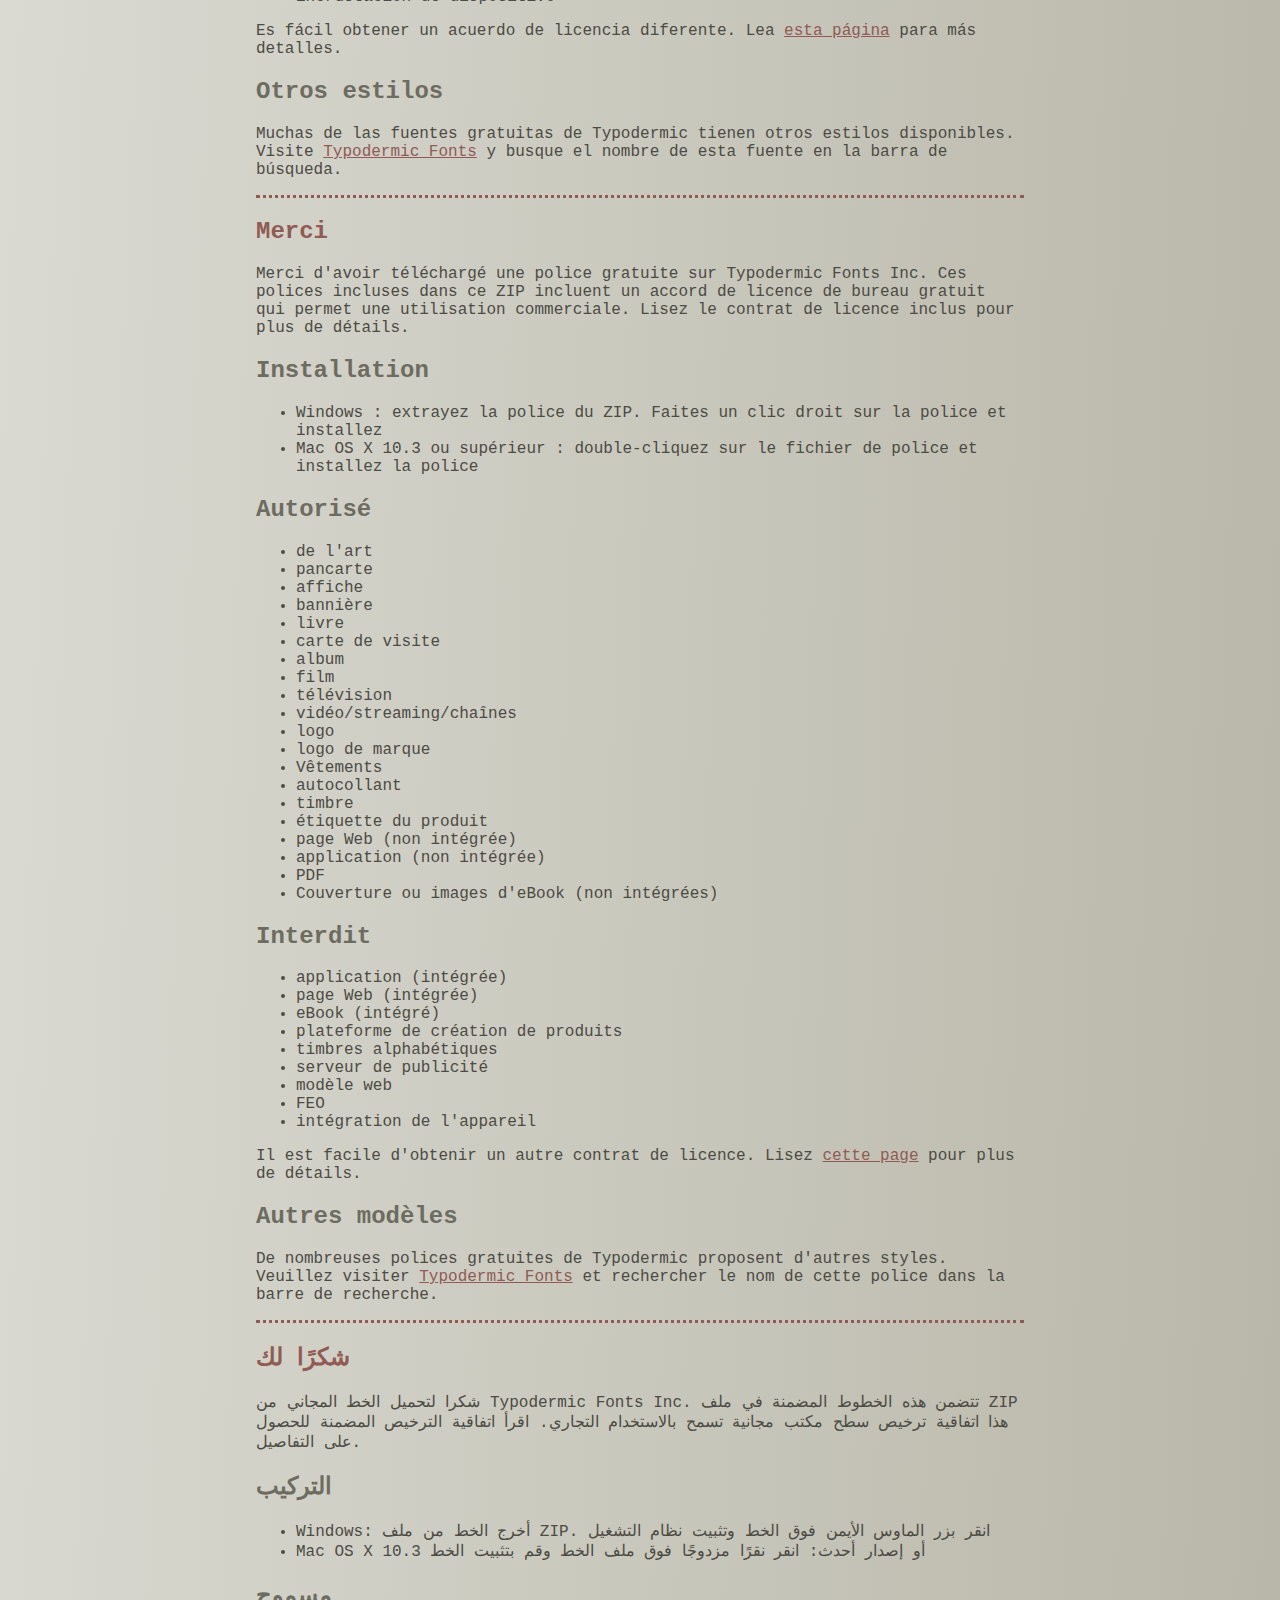
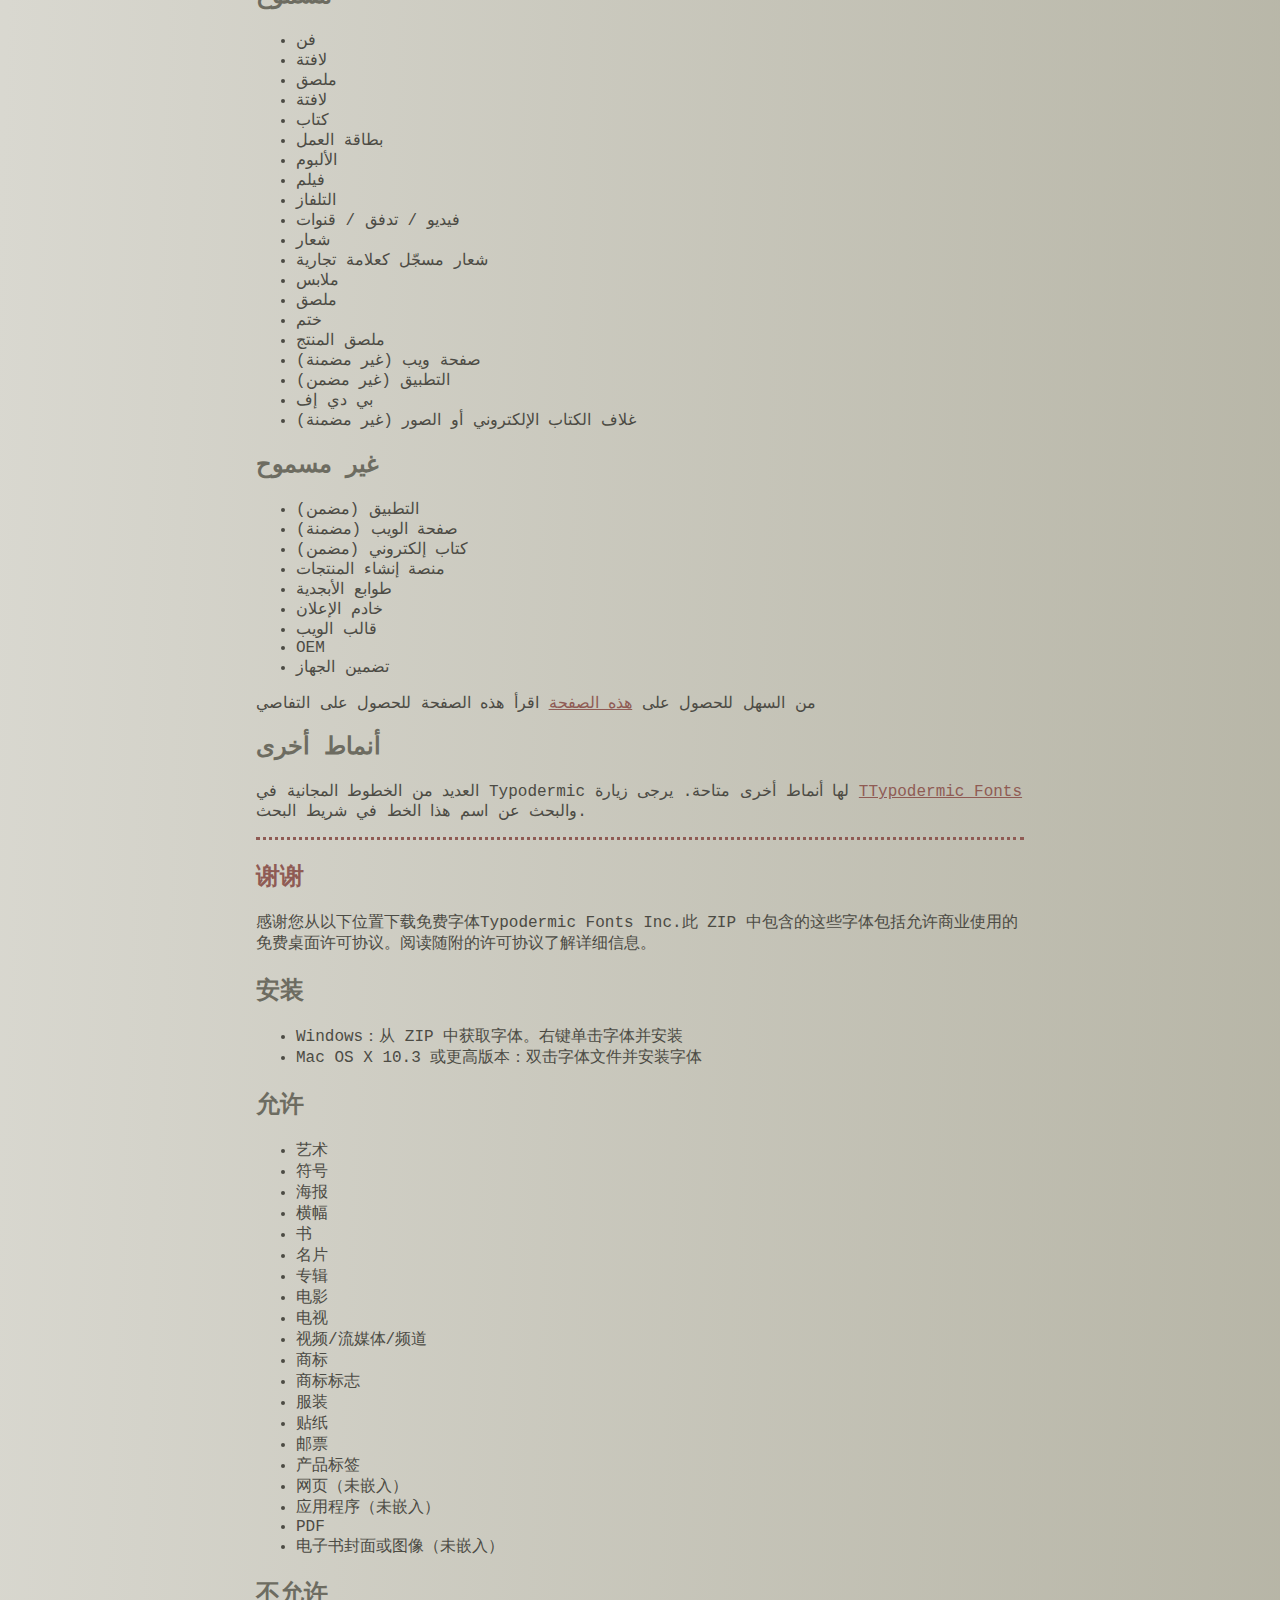
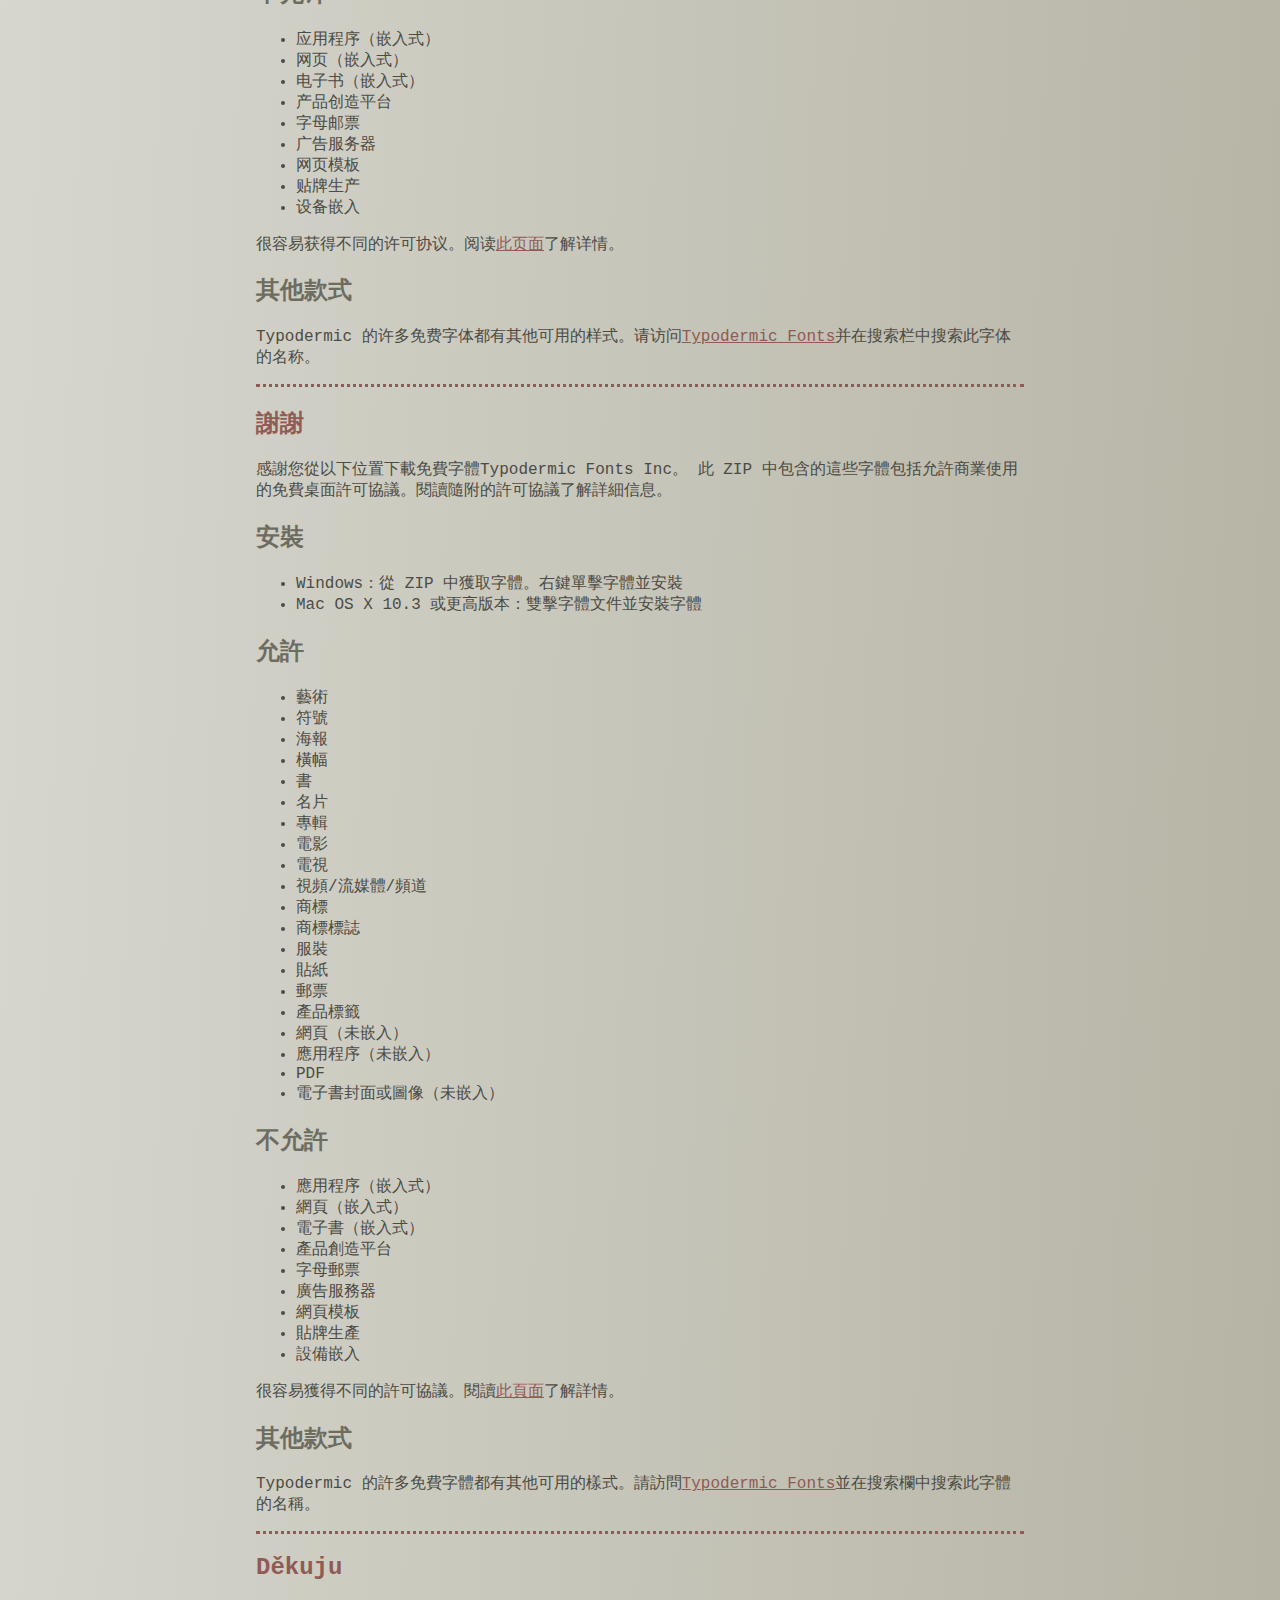
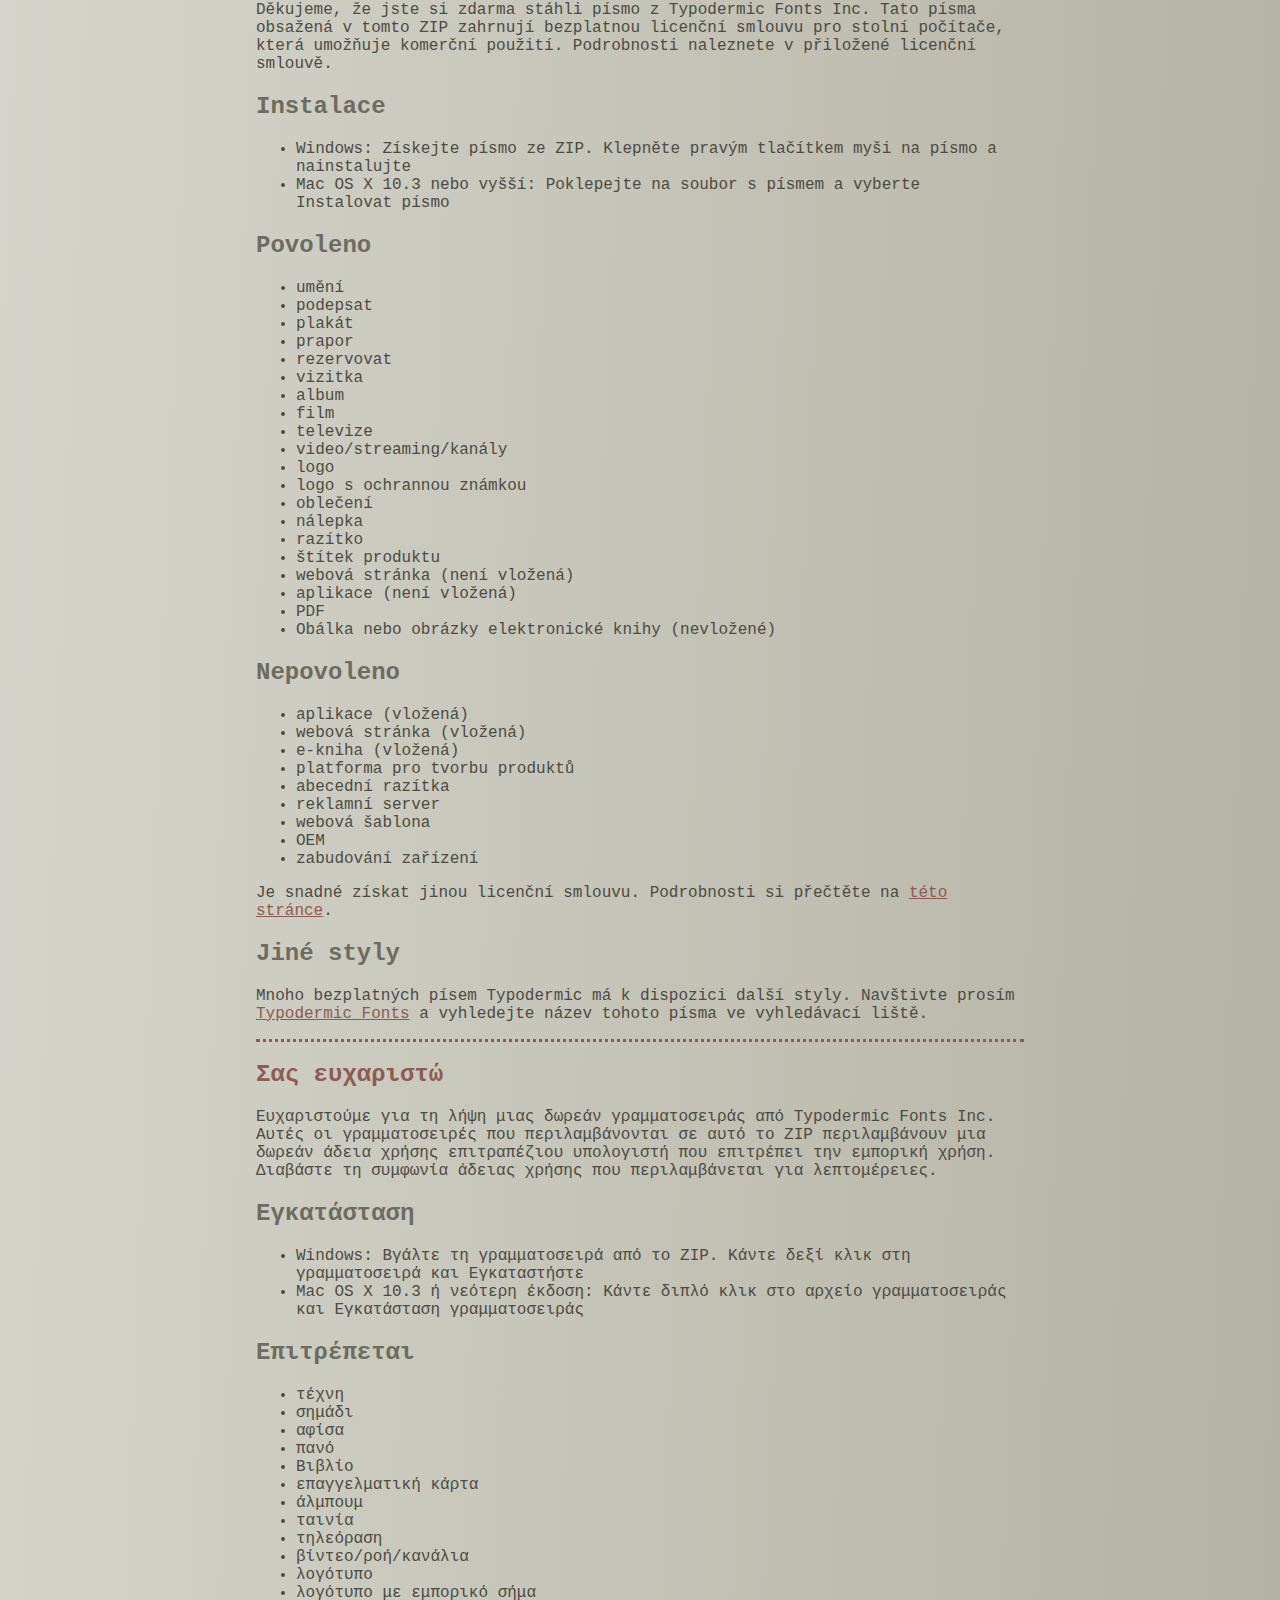
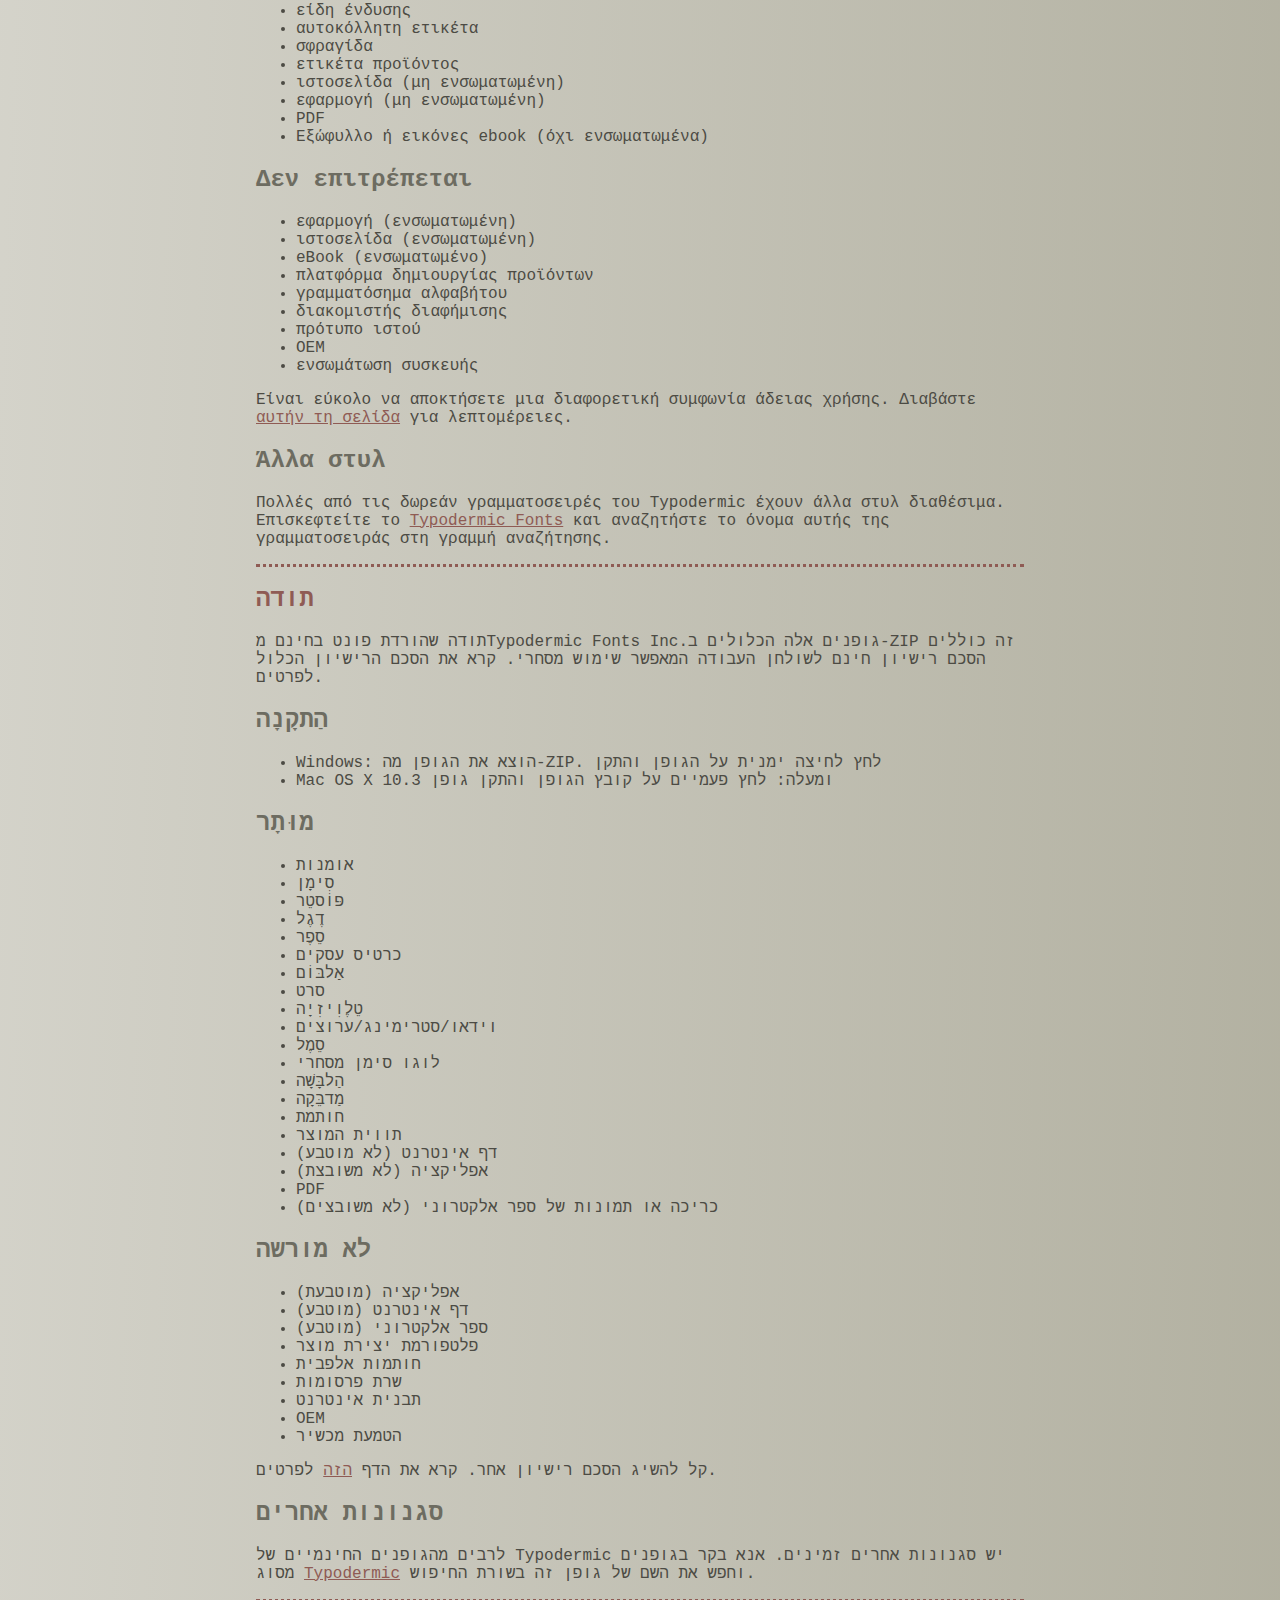
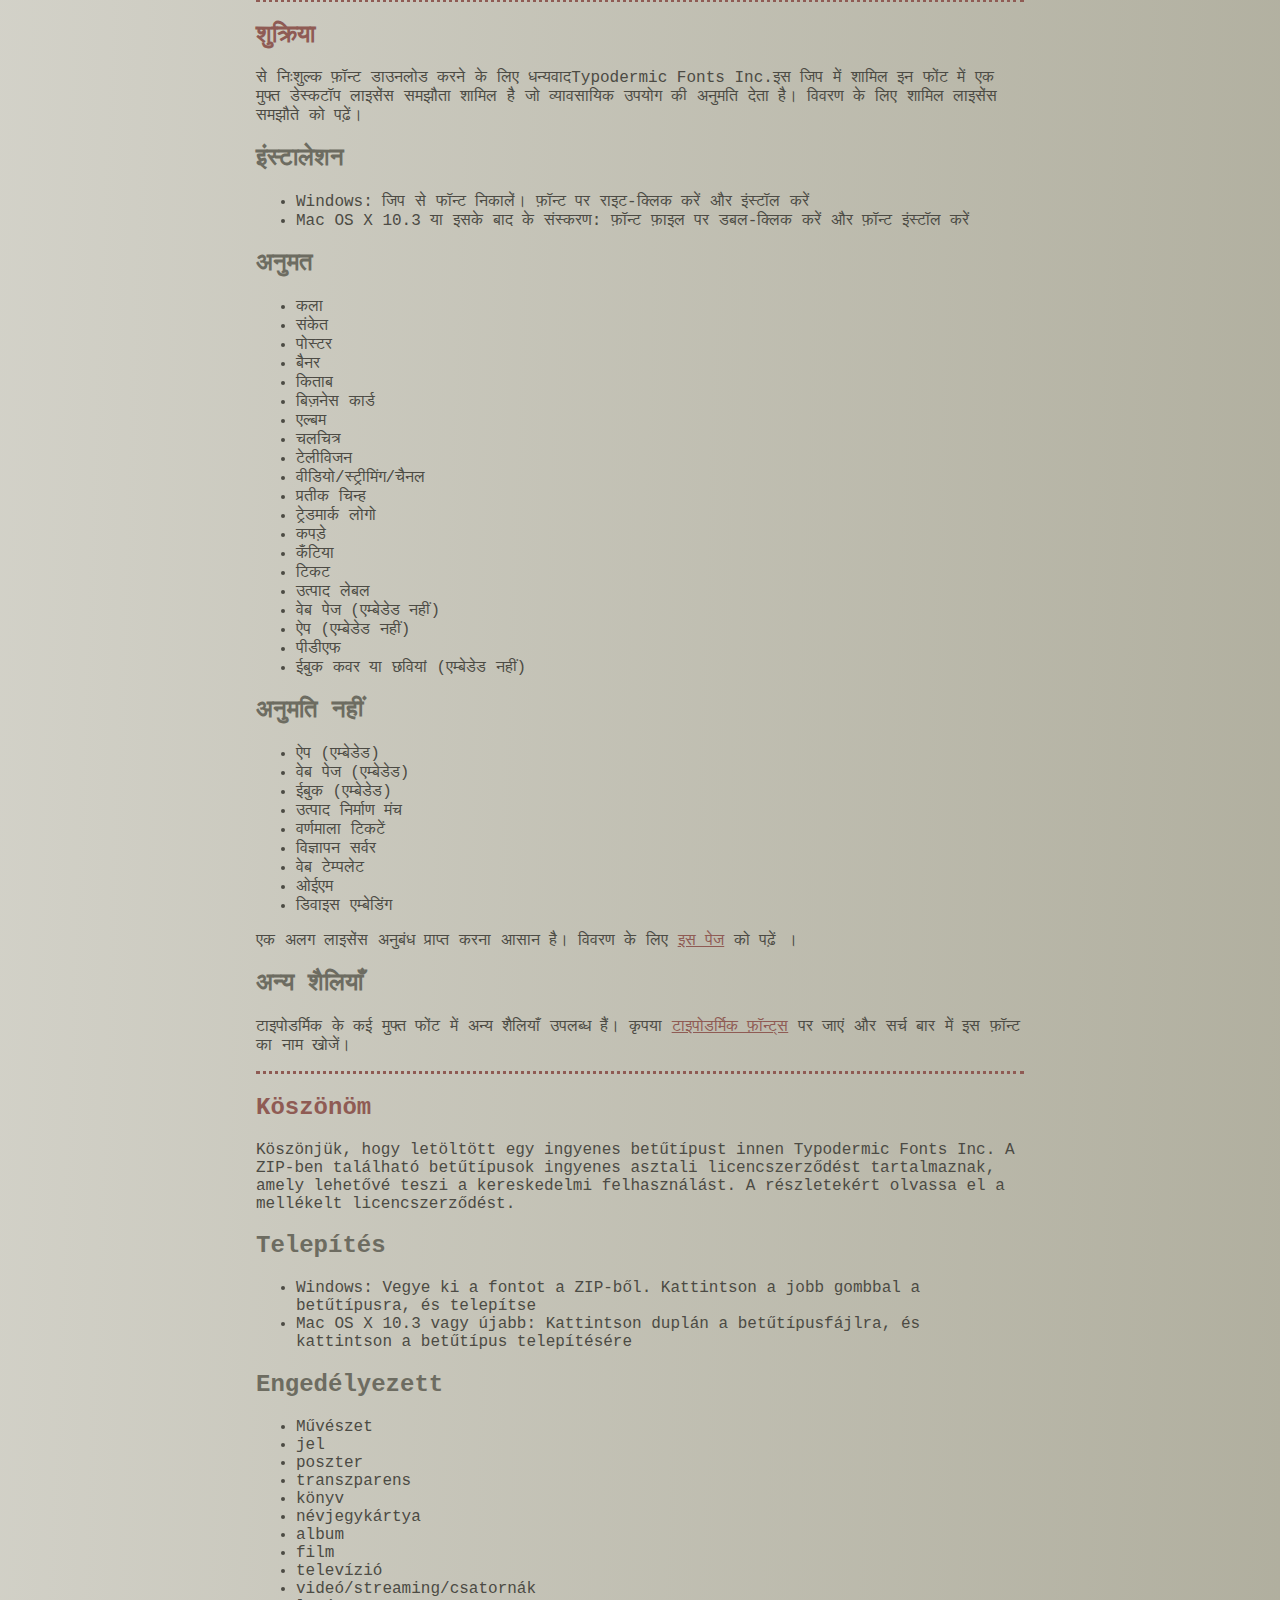
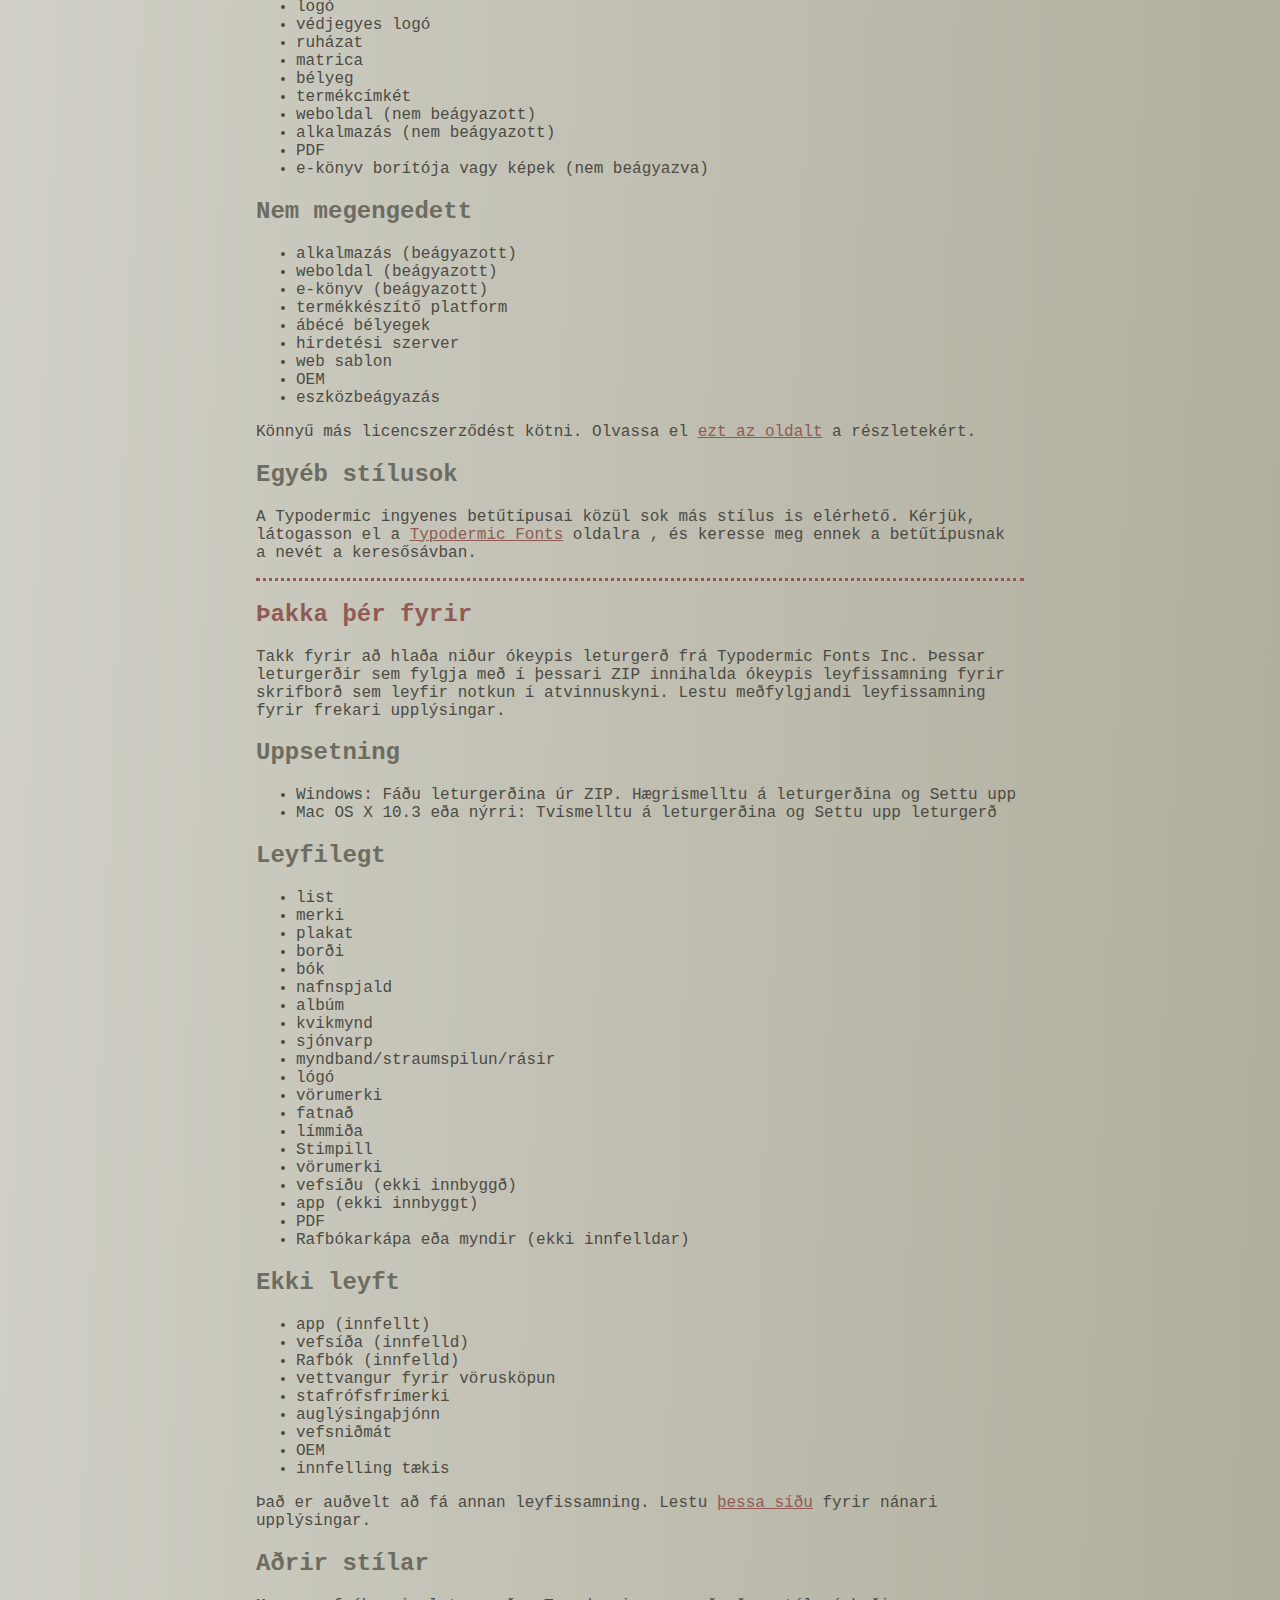
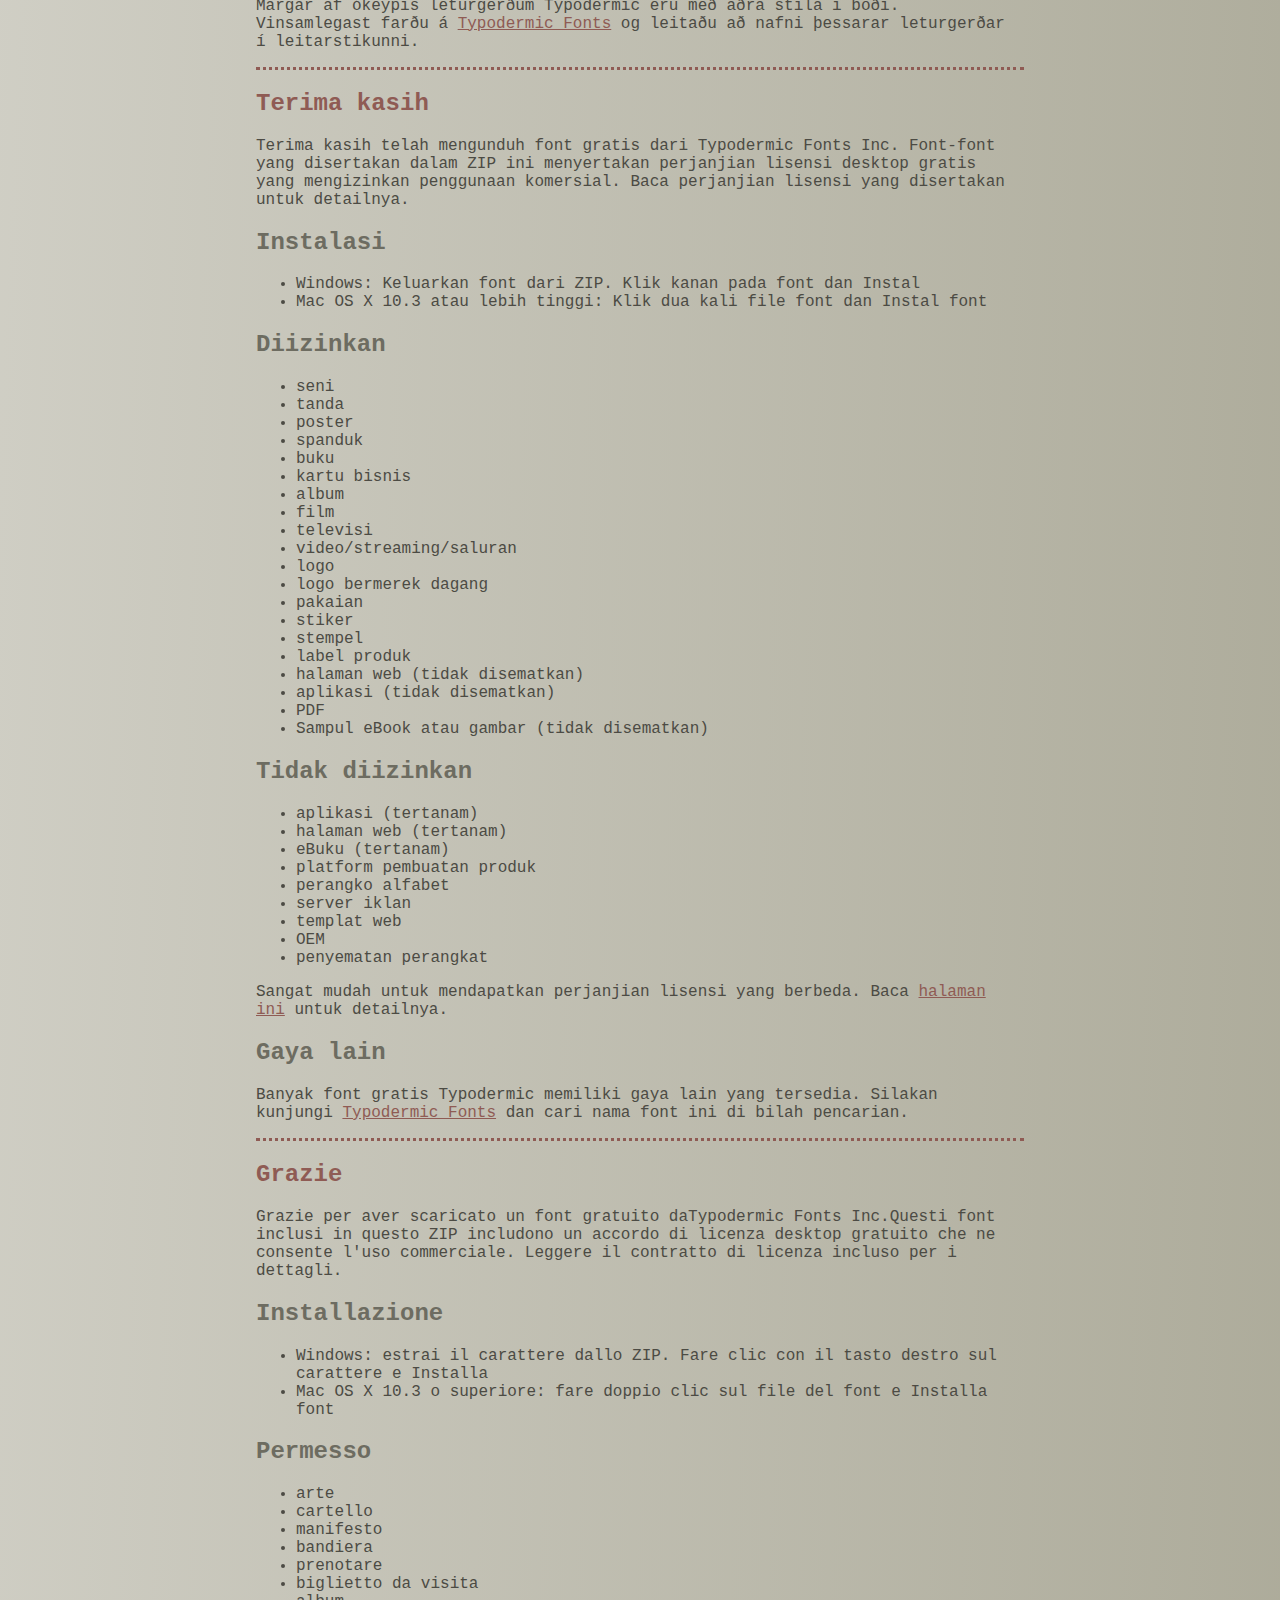
<file: fonts/ethnocentric/read-this.html>
<head>
<meta http-equiv="Content-Type" content="text/html; charset=utf-8">
<title>Typodermic Fonts Inc. Free Font Instructions 2023</title>
<style type="text/css">
body {margin:30px 20% 120px 20%; padding:0px; font-family:Consolas, Courier, sans-serif; color:#4c4b44; background-color:#c2c1b3;
/* IE10 Consumer Preview */ 
background-image: -ms-linear-gradient(top left, #DEDDD6 0%, #9D9B87 100%);
/* Mozilla Firefox */ 
background-image: -moz-linear-gradient(top left, #DEDDD6 0%, #9D9B87 100%);
/* Opera */ 
background-image: -o-linear-gradient(top left, #DEDDD6 0%, #9D9B87 100%);
/* Webkit (Safari/Chrome 10) */ 
background-image: -webkit-gradient(linear, left top, right bottom, color-stop(0, #DEDDD6), color-stop(1, #9D9B87));
/* Webkit (Chrome 11+) */ 
background-image: -webkit-linear-gradient(top left, #DEDDD6 0%, #9D9B87 100%);
/* W3C Markup, IE10 Release Preview */ 
background-image: linear-gradient(to bottom right, #DEDDD6 0%, #9D9B87 100%);
	}
h2 {color:#6d6c61;}
a {color:#8f5b54;}
a:hover {color:#ffffff; background-color:#9a998c;}
hr.dotted {border: 0; border-top: 3px dotted #8f5b54;}
</style>
</head>

<body>

<br>

<p translate="no">
<a href="#German">Deutsch</a>
<a href="#Spanish">Español</a>
<a href="#French">Français</a>
<a href="#Arabic">العربية</a>
<a href="#Chinese">中国简体</a>
<a href="#Chinese(trad)">簡體字</a>
<a href="#Czech">Čeština</a>
<a href="#Greek">Ελληνικά</a>
<a href="#Hebrew">עִבְרִית</a>
<a href="#Hindi">हिन्दी</a>
<a href="#Hungarian">Magyar</a>
<a href="#Icelandic">Íslenska</a>
<a href="#Indonesian">Indonesia</a>
<a href="#Italian">Italiano</a>
<a href="#Korean">한국말</a>
<a href="#Japanese">日本語</a>
<a href="#Norwegian">Norsk</a>
<a href="#Polish">Język&nbsp;Polski</a>
<a href="#Portuguese">Português</a>
<a href="#Punjabi">ਪੰਜਾਬੀ</a>
<a href="#Romanian">Română</a>
<a href="#Russian">Русский</a>
<a href="#Swedish">Svenska</a>
<a href="#Tamil">தமிழ்</a>
<a href="#Thai">ภาษาไทย</a>
<a href="#Turkish">Türkçe</a>
<a href="#Ukrainian">Українська&nbsp;мова</a>
<a href="#Vietnamese">Tiếng&nbsp;Việt</a>
</p>

<h2>Thank you</h2>

<p>Thanks for downloading a free font from <span translate="no">Typodermic Fonts Inc.</span> These fonts included in this ZIP include a free desktop license agreement which permits commercial use. Read the included license agreement for details.</p>


<h2>Installation</h2>
<ul><li>Windows: Get the font out of the ZIP. Right-click on the font and <em>Install</em><li>Mac OS X 10.3 or above: Double-click the font file and <em>Install font</em></ul>

<h2>Allowed</h2>

<ul>
<li>art</li>
<li>sign</li>
<li>poster</li>
<li>banner</li>
<li>book</li>
<li>business card</li>
<li>album</li>
<li>movie</li>
<li>television</li>
<li>video/streaming/channels</li>
<li>logo</li>
<li>trademarked logo</li>
<li>clothing</li>
<li>sticker</li>
<li>stamp</li>
<li>product label</li>
<li>web page (not embedded)</li>
<li>app (not embedded)</li>
<li>PDF</li>
<li>eBook cover or images (not embedded)</li>
</ul>

<h2>Not allowed</h2>

<ul>
<li>app (embedded)</li>
<li>web page (embedded)</li>
<li>eBook (embedded)</li>
<li>product creation platform</li>
<li>alphabet stamps</li>
<li>advertisment server</li>
<li>web template</li>
<li>OEM</li>
<li>device embedding</li>
</ul>

<p>It&rsquo;s easy to get a different license agreement. Read the <a href="https://typodermicfonts.com/license/">this page</a> for details. </p>

<h2>Other styles</h2>

<p>Many of Typodermic's free fonts have other styles available. Please visit <a href="https://typodermicfonts.com">Typodermic Fonts</a> and search for the name of this font in the search bar.</p>

<hr class="dotted">

<h2><a id="German">Danke dir</a></h2>

<p>Vielen Dank, dass Sie eine kostenlose Schriftart von heruntergeladen haben Typodermic Fonts Inc. Diese in diesem ZIP enthaltenen Schriftarten beinhalten eine kostenlose Desktop-Lizenzvereinbarung, die eine kommerzielle Nutzung erlaubt. Lesen Sie die beigefügte Lizenzvereinbarung für Details.</p>


<h2>Installation</h2>
<ul><li>Windows: Holen Sie sich die Schriftart aus dem ZIP. Klicken Sie mit der rechten Maustaste auf die Schriftart und installieren Sie si<li>Mac OS X 10.3 oder höher: Doppelklicken Sie auf die Schriftartdatei und Schriftart installieren </ul>

<h2>Erlaubt</h2>

<ul>
<li>Kunst</li>
<li>Zeichen</li>
<li>Poster</li>
<li>Banner</li>
<li>Buchen</li>
<li>Visitenkarte</li>
<li>Album</li>
<li>Film</li>
<li>Fernsehen</li>
<li>Video/Streaming/Kanäle</li>
<li>Logo</li>
<li>markenrechtlich geschütztes Logo</li>
<li>Kleidung</li>
<li>Aufkleber</li>
<li>Briefmarke</li>
<li>Produktetikett</li>
<li>Webseite (nicht eingebettet)</li>
<li>App (nicht eingebettet)</li>
<li>PDF</li>
<li>eBook-Cover oder Bilder (nicht eingebettet)</li>
</ul>

<h2>Nicht erlaubt</h2>

<ul>
<li>App (eingebettet)</li>
<li>Webseite (eingebettet)</li>
<li>eBook (eingebettet)</li>
<li>Produkterstellungsplattform</li>
<li>Alphabet-Briefmarken</li>
<li>Werbeserver</li>
<li>Web-Vorlage</li>
<li>Erstausrüster</li>
<li>Geräteeinbettung</li>
</ul>

<p>Es ist einfach, eine andere Lizenzvereinbarung zu erhalten. Lesen Sie <a href="https://typodermicfonts.com/license/">diese Seite</a> für Details.</p>

<h2>Andere Stile</h2>

<p>Für viele der kostenlosen Schriftarten von Typodermic sind andere Stile verfügbar. Bitte besuchen Sie <a href="https://typodermicfonts.com">Typodermic Fonts</a> und suchen Sie in der Suchleiste nach dem Namen dieser Schriftart.</p>


<hr class="dotted">

<h2><a id="Spanish">Gracias</a></h2>

<p>Gracias por descargar una fuente gratuita de Typodermic Fonts Inc. Estas fuentes incluidas en este ZIP incluyen un acuerdo de licencia de escritorio gratuito que permite el uso comercial. Lea el acuerdo de licencia incluido para más detalles.</p>


<h2>Instalación</h2>
<ul><li>Windows: Saque la fuente del ZIP. Haga clic derecho en la fuente e instalar <li>Mac OS X 10.3 o superior: haga doble clic en el archivo de fuente e instale la fuente</ul>

<h2>Permitido</h2>

<ul>
<li>Arte</li>
<li>signo</li>
<li>póster</li>
<li>bandera</li>
<li>libro</li>
<li>tarjeta de visita</li>
<li>álbum</li>
<li>película</li>
<li>televisión</li>
<li>video/transmisión/canales</li>
<li>logo</li>
<li>logotipo de marca registrada</li>
<li>ropa</li>
<li>pegatina</li>
<li>estampilla</li>
<li>etiqueta del producto</li>
<li>página web (no incrustada)</li>
<li>aplicación (no incrustada)</li>
<li>PDF</li>
<li>Portada del libro electrónico o imágenes (no incrustadas)</li>
</ul>


<h2>No permitido</h2>

<ul>
<li>aplicación (incrustada)</li>
<li>página web (incrustada)</li>
<li>eBook (incrustado)</li>
<li>plataforma de creación de productos</li>
<li>sellos del alfabeto</li>
<li>servidor de anuncios</li>
<li>plantilla web</li>
<li>OEM</li>
<li>incrustación de dispositivo</li>
</ul>

<p>Es fácil obtener un acuerdo de licencia diferente. Lea <a href="https://typodermicfonts.com/license/">esta página</a> para más detalles.</p>

<h2>Otros estilos</h2>

<p>Muchas de las fuentes gratuitas de Typodermic tienen otros estilos disponibles. Visite  <a href="https://typodermicfonts.com">Typodermic Fonts</a> y busque el nombre de esta fuente en la barra de búsqueda.</p>


<hr class="dotted">

<h2><a id="French">Merci</a></h2>

<p>Merci d'avoir téléchargé une police gratuite sur Typodermic Fonts Inc. Ces polices incluses dans ce ZIP incluent un accord de licence de bureau gratuit qui permet une utilisation commerciale. Lisez le contrat de licence inclus pour plus de détails.</p>


<h2>Installation</h2>
<ul><li>Windows : extrayez la police du ZIP. Faites un clic droit sur la police et installez<li>Mac OS X 10.3 ou supérieur : double-cliquez sur le fichier de police et installez la police</ul>
  



<h2>Autorisé</h2>

<ul>
<li>de l'art</li>
<li>pancarte</li>
<li>affiche</li>
<li>bannière</li>
<li>livre</li>
<li>carte de visite</li>
<li>album</li>
<li>film</li>
<li>télévision</li>
<li>vidéo/streaming/chaînes</li>
<li>logo</li>
<li>logo de marque</li>
<li>Vêtements</li>
<li>autocollant</li>
<li>timbre</li>
<li>étiquette du produit</li>
<li>page Web (non intégrée)</li>
<li>application (non intégrée)</li>
<li>PDF</li>
<li>Couverture ou images d'eBook (non intégrées)</li>
</ul>
 


<h2>Interdit</h2>

<ul>
<li>application (intégrée)</li>
<li>page Web (intégrée)</li>
<li>eBook (intégré)</li>
<li>plateforme de création de produits</li>
<li>timbres alphabétiques</li>
<li>serveur de publicité</li>
<li>modèle web</li>
<li>FEO</li>
<li>intégration de l'appareil</li>
</ul>

<p>Il est facile d'obtenir un autre contrat de licence. Lisez  <a href="https://typodermicfonts.com/license/">cette page</a> pour plus de détails.</p>

<h2>Autres modèles</h2>

<p>De nombreuses polices gratuites de Typodermic proposent d'autres styles. Veuillez visiter  <a href="https://typodermicfonts.com">Typodermic Fonts</a> et rechercher le nom de cette police dans la barre de recherche.</p>


<hr class="dotted">

<h2><a id="Arabic">شكرًا لك</a></h2>

<p>

شكرا لتحميل الخط المجاني من Typodermic Fonts Inc. تتضمن هذه الخطوط المضمنة في ملف ZIP هذا اتفاقية ترخيص سطح مكتب مجانية تسمح بالاستخدام التجاري. اقرأ اتفاقية الترخيص المضمنة للحصول على التفاصيل.</p>


<h2>التركيب</h2>
<ul><li>Windows: أخرج الخط من ملف ZIP. انقر بزر الماوس الأيمن فوق الخط وتثبيت
    نظام التشغيل <li>Mac OS X 10.3 أو إصدار أحدث: انقر نقرًا مزدوجًا فوق ملف الخط وقم بتثبيت الخط</em></ul>

<h2>مسموح</h2>

<ul>
<li>فن</li>
<li>لافتة</li>
<li>ملصق</li>
<li>لافتة</li>
<li>كتاب</li>
<li>بطاقة العمل</li>
<li>الألبوم</li>
<li>فيلم</li>
<li>التلفاز</li>
<li>فيديو / تدفق / قنوات</li>
<li>شعار</li>
<li>شعار مسجّل كعلامة تجارية</li>
<li>ملابس</li>
<li>ملصق</li>
<li>ختم</li>
<li>ملصق المنتج</li>
<li>صفحة ويب (غير مضمنة)</li>
<li>التطبيق (غير مضمن)</li>
<li>بي دي إف</li>
<li>غلاف الكتاب الإلكتروني أو الصور (غير مضمنة)</li>
</ul>

<h2>غير مسموح</h2>

<ul>
<li>التطبيق (مضمن)</li>
<li>صفحة الويب (مضمنة)</li>
<li>كتاب إلكتروني (مضمن)</li>
<li>منصة إنشاء المنتجات</li>
<li>طوابع الأبجدية</li>
<li>خادم الإعلان</li>
<li>قالب الويب</li>
<li>OEM</li>
<li>تضمين الجهاز</li>
</ul>

<p>من السهل  للحصول على <a href="https://typodermicfonts.com/license/">هذه الصفحة</a>  اقرأ هذه الصفحة للحصول على التفاصي</p>


<h2>أنماط أخرى</h2>

<p>العديد من الخطوط المجانية في Typodermic لها أنماط أخرى متاحة. يرجى زيارة <a href="https://typodermicfonts.com">TTypodermic Fonts</a> والبحث عن اسم هذا الخط في شريط البحث.</p>


<hr class="dotted">

<h2><a id="Chinese">谢谢</a></h2>

<p>感谢您从以下位置下载免费字体Typodermic Fonts Inc.此 ZIP 中包含的这些字体包括允许商业使用的免费桌面许可协议。阅读随附的许可协议了解详细信息。</p>


<h2>安装</h2>
<ul><li>Windows：从 ZIP 中获取字体。右键单击字体并安装<li>Mac OS X 10.3 或更高版本：双击字体文件并安装字体 </ul>

<h2>允许</h2>





<ul>
<li>艺术</li>
<li>符号</li>
<li>海报</li>
<li>横幅</li>
<li>书</li>
<li>名片</li>
<li>专辑</li>
<li>电影</li>
<li>电视</li>
<li>视频/流媒体/频道</li>
<li>商标</li>
<li>商标标志</li>
<li>服装</li>
<li>贴纸</li>
<li>邮票</li>
<li>产品标签</li>
<li>网页（未嵌入）</li>
<li>应用程序（未嵌入）</li>
<li>PDF</li>
<li>电子书封面或图像（未嵌入）</li>
</ul>

<h2>不允许</h2>

<ul>
<li>应用程序（嵌入式）</li>
<li>网页（嵌入式）</li>
<li>电子书（嵌入式）</li>
<li>产品创造平台</li>
<li>字母邮票</li>
<li>广告服务器</li>
<li>网页模板</li>
<li>贴牌生产</li>
<li>设备嵌入</li>
</ul>

<p>很容易获得不同的许可协议。阅读<a href="https://typodermicfonts.com/license/">此页面</a>了解详情。</p>

<h2>其他款式</h2>

<p>Typodermic 的许多免费字体都有其他可用的样式。请访问<a href="https://typodermicfonts.com">Typodermic Fonts</a>并在搜索栏中搜索此字体的名称。</p>


<hr class="dotted">

<h2><a id="Chinese(trad)">謝謝</a></h2>

<p>感謝您從以下位置下載免費字體Typodermic Fonts Inc。 此 ZIP 中包含的這些字體包括允許商業使用的免費桌面許可協議。閱讀隨附的許可協議了解詳細信息。</p>


<h2>安裝</h2>
<ul><li>Windows：從 ZIP 中獲取字體。右鍵單擊字體並安裝<li>Mac OS X 10.3 或更高版本：雙擊字體文件並安裝字體 </ul>

<h2>允許</h2>

<ul>
<li>藝術</li>
<li>符號</li>
<li>海報</li>
<li>橫幅</li>
<li>書</li>
<li>名片</li>
<li>專輯</li>
<li>電影</li>
<li>電視</li>
<li>視頻/流媒體/頻道</li>
<li>商標</li>
<li>商標標誌</li>
<li>服裝</li>
<li>貼紙</li>
<li>郵票</li>
<li>產品標籤</li>
<li>網頁（未嵌入）</li>
<li>應用程序（未嵌入）</li>
<li>PDF</li>
<li>電子書封面或圖像（未嵌入）</li>


</ul>

<h2>不允許</h2>

<ul>
<li>應用程序（嵌入式）</li>
<li>網頁（嵌入式）</li>
<li>電子書（嵌入式）</li>
<li>產品創造平台</li>
<li>字母郵票</li>
<li>廣告服務器</li>
<li>網頁模板</li>
<li>貼牌生產</li>
<li>設備嵌入</li>
</ul>

<p>很容易獲得不同的許可協議。閱讀<a href="https://typodermicfonts.com/license/">此頁面</a>了解詳情。</p>

<h2>其他款式</h2>

<p>Typodermic 的許多免費字體都有其他可用的樣式。請訪問<a href="https://typodermicfonts.com">Typodermic Fonts</a>並在搜索欄中搜索此字體的名稱。</p>


<hr class="dotted">

<h2><a id="Czech">Děkuju</a></h2>

<p>Děkujeme, že jste si zdarma stáhli písmo z Typodermic Fonts Inc. Tato písma obsažená v tomto ZIP zahrnují bezplatnou licenční smlouvu pro stolní počítače, která umožňuje komerční použití. Podrobnosti naleznete v přiložené licenční smlouvě.</p>


<h2>Instalace</h2>
<ul><li>Windows: Získejte písmo ze ZIP. Klepněte pravým tlačítkem myši na písmo a nainstalujte <li>Mac OS X 10.3 nebo vyšší: Poklepejte na soubor s písmem a vyberte Instalovat písmo </ul>

<h2>Povoleno</h2>

<ul>
<li>umění</li>
<li>podepsat</li>
<li>plakát</li>
<li>prapor</li>
<li>rezervovat</li>
<li>vizitka</li>
<li>album</li>
<li>film</li>
<li>televize</li>
<li>video/streaming/kanály</li>
<li>logo</li>
<li>logo s ochrannou známkou</li>
<li>oblečení</li>
<li>nálepka</li>
<li>razítko</li>
<li>štítek produktu</li>
<li>webová stránka (není vložená)</li>
<li>aplikace (není vložená)</li>
<li>PDF</li>
<li>Obálka nebo obrázky elektronické knihy (nevložené)</li>
</ul>

<h2>Nepovoleno</h2>

<ul>
<li>aplikace (vložená)</li>
<li>webová stránka (vložená)</li>
<li>e-kniha (vložená)</li>
<li>platforma pro tvorbu produktů</li>
<li>abecední razítka</li>
<li>reklamní server</li>
<li>webová šablona</li>
<li>OEM</li>
<li>zabudování zařízení</li>
</ul>

<p>Je snadné získat jinou licenční smlouvu. Podrobnosti si přečtěte na <a href="https://typodermicfonts.com/license/">této stránce</a>.

<h2>Jiné styly</h2>

<p>Mnoho bezplatných písem Typodermic má k dispozici další styly. Navštivte prosím <a href="https://typodermicfonts.com">Typodermic Fonts</a> a vyhledejte název tohoto písma ve vyhledávací liště.</p>

<hr class="dotted">

<h2><a id="Greek">Σας ευχαριστώ</a></h2>

<p>Ευχαριστούμε για τη λήψη μιας δωρεάν γραμματοσειράς από Typodermic Fonts Inc. Αυτές οι γραμματοσειρές που περιλαμβάνονται σε αυτό το ZIP περιλαμβάνουν μια δωρεάν άδεια χρήσης επιτραπέζιου υπολογιστή που επιτρέπει την εμπορική χρήση. Διαβάστε τη συμφωνία άδειας χρήσης που περιλαμβάνεται για λεπτομέρειες.</p>


<h2>Εγκατάσταση</h2>
<ul><li>Windows: Βγάλτε τη γραμματοσειρά από το ZIP. Κάντε δεξί κλικ στη γραμματοσειρά και Εγκαταστήστε <li>Mac OS X 10.3 ή νεότερη έκδοση: Κάντε διπλό κλικ στο αρχείο γραμματοσειράς και Εγκατάσταση γραμματοσειράς</ul>

<h2>Επιτρέπεται</h2>

<ul>
<li>τέχνη</li>
<li>σημάδι</li>
<li>αφίσα</li>
<li>πανό</li>
<li>Βιβλίο</li>
<li>επαγγελματική κάρτα</li>
<li>άλμπουμ</li>
<li>ταινία</li>
<li>τηλεόραση</li>
<li>βίντεο/ροή/κανάλια</li>
<li>λογότυπο</li>
<li>λογότυπο με εμπορικό σήμα</li>
<li>είδη ένδυσης</li>
<li>αυτοκόλλητη ετικέτα</li>
<li>σφραγίδα</li>
<li>ετικέτα προϊόντος</li>
<li>ιστοσελίδα (μη ενσωματωμένη)</li>
<li>εφαρμογή (μη ενσωματωμένη)</li>
<li>PDF</li>
<li>Εξώφυλλο ή εικόνες ebook (όχι ενσωματωμένα)</li>
</ul>

<h2>Δεν επιτρέπεται</h2>

<ul>
<li>εφαρμογή (ενσωματωμένη)</li>
<li>ιστοσελίδα (ενσωματωμένη)</li>
<li>eBook (ενσωματωμένο)</li>
<li>πλατφόρμα δημιουργίας προϊόντων</li>
<li>γραμματόσημα αλφαβήτου</li>
<li>διακομιστής διαφήμισης</li>
<li>πρότυπο ιστού</li>
<li>OEM</li>
<li>ενσωμάτωση συσκευής</li>
</ul>

<p>Είναι εύκολο να αποκτήσετε μια διαφορετική συμφωνία άδειας χρήσης. Διαβάστε <a href="https://typodermicfonts.com/license/">αυτήν τη σελίδα</a> για λεπτομέρειες.</p>

<h2>Άλλα στυλ</h2>

<p>Πολλές από τις δωρεάν γραμματοσειρές του Typodermic έχουν άλλα στυλ διαθέσιμα. Επισκεφτείτε το <a href="https://typodermicfonts.com">Typodermic Fonts</a> και αναζητήστε το όνομα αυτής της γραμματοσειράς στη γραμμή αναζήτησης.</p>


<hr class="dotted">

<h2><a id="Hebrew">תודה</a></h2>

<p>תודה שהורדת פונט בחינם מTypodermic Fonts Inc.גופנים אלה הכלולים ב-ZIP זה כוללים הסכם רישיון חינם לשולחן העבודה המאפשר שימוש מסחרי. קרא את הסכם הרישיון הכלול לפרטים.</p>


<h2>הַתקָנָה</h2>
<ul><li>Windows: הוצא את הגופן מה-ZIP. לחץ לחיצה ימנית על הגופן והתקן<li>Mac OS X 10.3 ומעלה: לחץ פעמיים על קובץ הגופן והתקן גופן</ul>

   
<h2>מוּתָר</h2>

<ul>
<li>אומנות</li>
<li>סִימָן</li>
<li>פּוֹסטֵר</li>
<li>דֶגֶל</li>
<li>סֵפֶר</li>
<li>כרטיס עסקים</li>
<li>אַלבּוֹם</li>
<li>סרט</li>
<li>טֵלֶוִיזִיָה</li>
<li>וידאו/סטרימינג/ערוצים</li>
<li>סֵמֶל</li>
<li>לוגו סימן מסחרי</li>
<li>הַלבָּשָׁה</li>
<li>מַדבֵּקָה</li>
<li>חותמת</li>
<li>תווית המוצר</li>
<li>דף אינטרנט (לא מוטבע)</li>
<li>אפליקציה (לא משובצת)</li>
<li>PDF</li>
<li>כריכה או תמונות של ספר אלקטרוני (לא משובצים)</li>
</ul>

<h2>לא מורשה</h2>

<ul>
<li>אפליקציה (מוטבעת)</li>
<li>דף אינטרנט (מוטבע)</li>
<li>ספר אלקטרוני (מוטבע)</li>
<li>פלטפורמת יצירת מוצר</li>
<li>חותמות אלפבית</li>
<li>שרת פרסומות</li>
<li>תבנית אינטרנט</li>
<li>OEM</li>
<li>הטמעת מכשיר</li>
</ul>

<p>קל להשיג הסכם רישיון אחר. קרא את הדף <a href="https://typodermicfonts.com/license/">הזה</a> לפרטים.</p>

<h2>סגנונות אחרים</h2>

<p>לרבים מהגופנים החינמיים של Typodermic יש סגנונות אחרים זמינים. אנא בקר בגופנים מסוג <a href="https://typodermicfonts.com">Typodermic</a> וחפש את השם של גופן זה בשורת החיפוש.</p>

<hr class="dotted">

<h2><a id="Hindi">शुक्रिया</a></h2>

<p>से निःशुल्क फ़ॉन्ट डाउनलोड करने के लिए धन्यवादTypodermic Fonts Inc.इस जिप में शामिल इन फोंट में एक मुफ्त डेस्कटॉप लाइसेंस समझौता शामिल है जो व्यावसायिक उपयोग की अनुमति देता है। विवरण के लिए शामिल लाइसेंस समझौते को पढ़ें।</p>


<h2>इंस्टालेशन</h2>
<ul><li>Windows: जिप से फॉन्ट निकालें। फ़ॉन्ट पर राइट-क्लिक करें और इंस्टॉल करें<li>Mac OS X 10.3 या इसके बाद के संस्करण: फ़ॉन्ट फ़ाइल पर डबल-क्लिक करें और फ़ॉन्ट इंस्टॉल करें </ul>

<h2>अनुमत</h2>

<ul>
<li>कला</li>
<li>संकेत</li>
<li>पोस्टर</li>
<li>बैनर</li>
<li>किताब</li>
<li>बिज़नेस कार्ड</li>
<li>एल्बम</li>
<li>चलचित्र</li>
<li>टेलीविजन</li>
<li>वीडियो/स्ट्रीमिंग/चैनल</li>
<li>प्रतीक चिन्ह</li>
<li>ट्रेडमार्क लोगो</li>
<li>कपड़े</li>
<li>कँटिया</li>
<li>टिकट</li>
<li>उत्पाद लेबल</li>
<li>वेब पेज (एम्बेडेड नहीं)</li>
<li>ऐप (एम्बेडेड नहीं)</li>
<li>पीडीएफ</li>
<li>ईबुक कवर या छवियां (एम्बेडेड नहीं)</li>
</ul>

<h2>अनुमति नहीं</h2>

<ul>
<li>ऐप (एम्बेडेड)</li>
<li>वेब पेज (एम्बेडेड)</li>
<li>ईबुक (एम्बेडेड)</li>
<li>उत्पाद निर्माण मंच</li>
<li>वर्णमाला टिकटें</li>
<li>विज्ञापन सर्वर</li>
<li>वेब टेम्पलेट</li>
<li>ओईएम</li>
<li>डिवाइस एम्बेडिंग</li>
</ul>

<p>एक अलग लाइसेंस अनुबंध प्राप्त करना आसान है। विवरण के लिए <a href="https://typodermicfonts.com/license/">इस पेज</a> को पढ़ें ।</p>

<h2>अन्य शैलियाँ</h2>

<p>टाइपोडर्मिक के कई मुफ्त फोंट में अन्य शैलियाँ उपलब्ध हैं। कृपया <a href="https://typodermicfonts.com">टाइपोडर्मिक फ़ॉन्ट्स</a> पर जाएं और सर्च बार में इस फ़ॉन्ट का नाम खोजें।</p>


<hr class="dotted">

<h2><a id="Hungarian">Köszönöm</a></h2>

<p>Köszönjük, hogy letöltött egy ingyenes betűtípust innen Typodermic Fonts Inc. A ZIP-ben található betűtípusok ingyenes asztali licencszerződést tartalmaznak, amely lehetővé teszi a kereskedelmi felhasználást. A részletekért olvassa el a mellékelt licencszerződést.</p>


<h2>Telepítés</h2>
<ul><li>Windows: Vegye ki a fontot a ZIP-ből. Kattintson a jobb gombbal a betűtípusra, és telepítse <li>Mac OS X 10.3 vagy újabb: Kattintson duplán a betűtípusfájlra, és kattintson a betűtípus telepítésére </ul>

<h2>Engedélyezett</h2>

<ul>
<li>Művészet</li>
<li>jel</li>
<li>poszter</li>
<li>transzparens</li>
<li>könyv</li>
<li>névjegykártya</li>
<li>album</li>
<li>film</li>
<li>televízió</li>
<li>videó/streaming/csatornák</li>
<li>logó</li>
<li>védjegyes logó</li>
<li>ruházat</li>
<li>matrica</li>
<li>bélyeg</li>
<li>termékcímkét</li>
<li>weboldal (nem beágyazott)</li>
<li>alkalmazás (nem beágyazott)</li>
<li>PDF</li>
<li>e-könyv borítója vagy képek (nem beágyazva)</li>
</ul>

<h2>Nem megengedett</h2>

<ul>
<li>alkalmazás (beágyazott)</li>
<li>weboldal (beágyazott)</li>
<li>e-könyv (beágyazott)</li>
<li>termékkészítő platform</li>
<li>ábécé bélyegek</li>
<li>hirdetési szerver</li>
<li>web sablon</li>
<li>OEM</li>
<li>eszközbeágyazás</li>
</ul>

<p>Könnyű más licencszerződést kötni. Olvassa el <a href="https://typodermicfonts.com/license/">ezt az oldalt</a> a részletekért.</p>

<h2>Egyéb stílusok</h2>

<p>A Typodermic ingyenes betűtípusai közül sok más stílus is elérhető. Kérjük, látogasson el a <a href="https://typodermicfonts.com">Typodermic Fonts</a> oldalra , és keresse meg ennek a betűtípusnak a nevét a keresősávban.</p>


<hr class="dotted">

<h2><a id="Icelandic">Þakka þér fyrir</a></h2>

<p>Takk fyrir að hlaða niður ókeypis leturgerð frá Typodermic Fonts Inc. Þessar leturgerðir sem fylgja með í þessari ZIP innihalda ókeypis leyfissamning fyrir skrifborð sem leyfir notkun í atvinnuskyni. Lestu meðfylgjandi leyfissamning fyrir frekari upplýsingar.</p>

<h2>Uppsetning</h2>
<ul><li>Windows: Fáðu leturgerðina úr ZIP. Hægrismelltu á leturgerðina og Settu upp <li>Mac OS X 10.3 eða nýrri: Tvísmelltu á leturgerðina og Settu upp leturgerð</ul>

<h2>Leyfilegt</h2>

<ul>
<li>list</li>
<li>merki</li>
<li>plakat</li>
<li>borði</li>
<li>bók</li>
<li>nafnspjald</li>
<li>albúm</li>
<li>kvikmynd</li>
<li>sjónvarp</li>
<li>myndband/straumspilun/rásir</li>
<li>lógó</li>
<li>vörumerki</li>
<li>fatnað</li>
<li>límmiða</li>
<li>Stimpill</li>
<li>vörumerki</li>
<li>vefsíðu (ekki innbyggð)</li>
<li>app (ekki innbyggt)</li>
<li>PDF</li>
<li>Rafbókarkápa eða myndir (ekki innfelldar)</li>
</ul>

<h2>Ekki leyft</h2>

<ul>
<li>app (innfellt)</li>
<li>vefsíða (innfelld)</li>
<li>Rafbók (innfelld)</li>
<li>vettvangur fyrir vörusköpun</li>
<li>stafrófsfrímerki</li>
<li>auglýsingaþjónn</li>
<li>vefsniðmát</li>
<li>OEM</li>
<li>innfelling tækis</li>
</ul>

<p>Það er auðvelt að fá annan leyfissamning. Lestu <a href="https://typodermicfonts.com/license/">þessa síðu</a> fyrir nánari upplýsingar.</p>

<h2>Aðrir stílar</h2>

<p>Margar af ókeypis leturgerðum Typodermic eru með aðra stíla í boði. Vinsamlegast farðu á <a href="https://typodermicfonts.com">Typodermic Fonts</a> og leitaðu að nafni þessarar leturgerðar í leitarstikunni.</p>


<hr class="dotted">

<h2><a id="Indonesian">Terima kasih</a></h2>

<p>Terima kasih telah mengunduh font gratis dari Typodermic Fonts Inc. Font-font yang disertakan dalam ZIP ini menyertakan perjanjian lisensi desktop gratis yang mengizinkan penggunaan komersial. Baca perjanjian lisensi yang disertakan untuk detailnya.</p>


<h2>Instalasi</h2>
<ul><li>Windows: Keluarkan font dari ZIP. Klik kanan pada font dan Instal <li>Mac OS X 10.3 atau lebih tinggi: Klik dua kali file font dan Instal font </ul>

<h2>Diizinkan</h2>

<ul>
<li>seni</li>
<li>tanda</li>
<li>poster</li>
<li>spanduk</li>
<li>buku</li>
<li>kartu bisnis</li>
<li>album</li>
<li>film</li>
<li>televisi</li>
<li>video/streaming/saluran</li>
<li>logo</li>
<li>logo bermerek dagang</li>
<li>pakaian</li>
<li>stiker</li>
<li>stempel</li>
<li>label produk</li>
<li>halaman web (tidak disematkan)</li>
<li>aplikasi (tidak disematkan)</li>
<li>PDF</li>
<li>Sampul eBook atau gambar (tidak disematkan)</li>
</ul>

<h2>Tidak diizinkan</h2>

<ul>
<li>aplikasi (tertanam)</li>
<li>halaman web (tertanam)</li>
<li>eBuku (tertanam)</li>
<li>platform pembuatan produk</li>
<li>perangko alfabet</li>
<li>server iklan</li>
<li>templat web</li>
<li>OEM</li>
<li>penyematan perangkat</li>
</ul>

<p>Sangat mudah untuk mendapatkan perjanjian lisensi yang berbeda. Baca <a href="https://typodermicfonts.com/license/">halaman ini</a> untuk detailnya.</p>

<h2>Gaya lain</h2>

<p>Banyak font gratis Typodermic memiliki gaya lain yang tersedia. Silakan kunjungi <a href="https://typodermicfonts.com">Typodermic Fonts</a> dan cari nama font ini di bilah pencarian.</p>


<hr class="dotted">

<h2><a id="Italian">Grazie</a></h2>

<p>Grazie per aver scaricato un font gratuito daTypodermic Fonts Inc.Questi font inclusi in questo ZIP includono un accordo di licenza desktop gratuito che ne consente l'uso commerciale. Leggere il contratto di licenza incluso per i dettagli.</p>


<h2>Installazione</h2>
<ul><li>Windows: estrai il carattere dallo ZIP. Fare clic con il tasto destro sul carattere e Installa <li>Mac OS X 10.3 o superiore: fare doppio clic sul file del font e Installa font</ul>

<h2>Permesso</h2>

<ul>
<li>arte</li>
<li>cartello</li>
<li>manifesto</li>
<li>bandiera</li>
<li>prenotare</li>
<li>biglietto da visita</li>
<li>album</li>
<li>film</li>
<li>televisione</li>
<li>video/streaming/canali</li>
<li>logo</li>
<li>marchio registrato</li>
<li>capi di abbigliamento</li>
<li>etichetta</li>
<li>francobollo</li>
<li>etichetta del prodotto</li>
<li>pagina web (non incorporata)</li>
<li>app (non incorporata)</li>
<li>PDF</li>
<li>Copertina o immagini dell'eBook (non incorporate)</li>
</ul>

<h2>Non autorizzato</h2>

<ul>
<li>app (incorporata)</li>
<li>pagina web (incorporata)</li>
<li>eBook (incorporato)</li>
<li>piattaforma di creazione del prodotto</li>
<li>francobolli alfabetici</li>
<li>server pubblicitario</li>
<li>modello web</li>
<li>OEM</li>
<li>incorporamento del dispositivo</li>
</ul>

<p>È facile ottenere un contratto di licenza diverso. Leggi <a href="https://typodermicfonts.com/license/">questa pagina</a> per i dettagli.</p>

<h2>Altri stili</h2>

<p>Molti dei font gratuiti di Typodermic hanno altri stili disponibili. Si prega di visitare <a href="https://typodermicfonts.com">Typodermic Fonts</a> e cercare il nome di questo font nella barra di ricerca.</p>


<hr class="dotted">

<h2><a id="Korean">고맙습니다</a></h2>

<p>에서 무료 글꼴을 다운로드해 주셔서 감사합니다 Typodermic Fonts Inc. 이 ZIP에 포함된 이러한 글꼴에는 상업적 사용을 허용하는 무료 데스크톱 라이선스 계약이 포함되어 있습니다. 자세한 내용은 포함된 라이센스 계약을 읽으십시오.</p>


<h2>설치</h2>
<ul><li>Windows: ZIP에서 글꼴을 가져옵니다. 글꼴을 마우스 오른쪽 버튼으로 클릭하고 설치 <li>Mac OS X 10.3 이상: 글꼴 파일을 두 번 클릭하고 글꼴 설치</ul>

<h2>허용된</h2>

<ul>
<li>미술</li>
<li>징후</li>
<li>포스터</li>
<li>배너</li>
<li>도서</li>
<li>명함</li>
<li>앨범</li>
<li>영화</li>
<li>텔레비전</li>
<li>비디오/스트리밍/채널</li>
<li>심벌 마크</li>
<li>상표 로고</li>
<li>의류</li>
<li>상표</li>
<li>우표</li>
<li>제품 라벨</li>
<li>웹페이지(삽입되지 않음)</li>
<li>앱(삽입되지 않음)</li>
<li>PDF</li>
<li>eBook 표지 또는 이미지(삽입되지 않음)</li>
</ul>

<h2>허용되지 않음</h2>

<ul>
<li>앱(임베디드)</li>
<li>웹페이지(임베디드)</li>
<li>전자책(임베디드)</li>
<li>제품 제작 플랫폼</li>
<li>알파벳 우표</li>
<li>광고 서버</li>
<li>웹 템플릿</li>
<li>OEM</li>
<li>장치 임베딩</li>
</ul>

<p>
다른 라이센스 계약을 얻는 것은 쉽습니다. <a href="https://typodermicfonts.com/license/">자세한 내용은 이 페이지</a> 를 읽으십시오.</p>

<h2>다른 스타일</h2>

<p>많은 Typodermic의 무료 글꼴에는 다른 스타일을 사용할 수 있습니다. <a href="https://typodermicfonts.com">Typodermic Fonts</a> 를 방문 하여 검색창에서 이 글꼴의 이름을 검색하십시오.</p>


<hr class="dotted">

<h2><a id="Japanese">ありがとうございます</a></h2>

<p>から無料フォントをダウンロードしていただきありがとうございますTypodermic Fonts 株式会社。 この ZIP に含まれるこれらのフォントには、商用利用を許可する無料のデスクトップ ライセンス契約が含まれています。詳細については、同梱のライセンス契約をお読みください。</p>


<h2>インストール</h2>
<ul><li>Windows: ZIP からフォントを取得します。フォントを右クリックしてインストール <li>Mac OS X 10.3 以降: フォント ファイルをダブルクリックし、フォントをインストールします。 </ul>

<h2>許可</h2>

<ul>
<li>美術</li>
<li>サイン</li>
<li>ポスター</li>
<li>バナー</li>
<li>本</li>
<li>名刺</li>
<li>アルバム</li>
<li>映画</li>
<li>テレビ</li>
<li>ビデオ/ストリーミング/チャンネル</li>
<li>ロゴ</li>
<li>商標登録されたロゴ</li>
<li>衣類</li>
<li>ステッカー</li>
<li>切手</li>
<li>製品ラベル</li>
<li>Web ページ (埋め込まれていません)</li>
<li>アプリ (埋め込まれていません)</li>
<li>PDF</li>
<li>eBook の表紙または画像 (埋め込まれていないもの)</li>
</ul>

<h2>禁止</h2>

<ul>
<li>アプリ (組み込み)</li>
<li>Web ページ (埋め込み)</li>
<li>eBook (埋め込み)</li>
<li>プロダクトクリエーションプラットフォーム</li>
<li>アルファベットスタンプ</li>
<li>広告サーバー</li>
<li>ウェブ テンプレート</li>
<li>OEM</li>
<li>デバイス埋め込み</li>
</ul>

<p>別のライセンス契約を取得するのは簡単です。<a href="https://typodermicfonts.com/license/">詳しくはこちらのページ</a>をお読みください。</p>

<h2>その他のスタイル</h2>

<p>Typodermic のフリー フォントの多くには、他のスタイルが用意されています。<a href="https://typodermicfonts.com">Typodermic Fonts</a>にアクセスし、検索バーでこのフォントの名前を検索してください。 弊社は日本の会社ですので、お問い合わせフォームに日本語で入力してください。</p>


<hr class="dotted">

<h2><a id="Norwegian">Takk skal du ha</a></h2>

<p>Takk for at du lastet ned en gratis font fra Typodermic Fonts Inc. Disse skriftene som er inkludert i denne ZIP-filen inkluderer en gratis lisensavtale for skrivebord som tillater kommersiell bruk. Les den medfølgende lisensavtalen for detaljer.</p>


<h2>Installasjon</h2>
<ul><li>Windows: Få skriften ut av ZIP. Høyreklikk på skriften og installer <li>Mac OS X 10.3 eller nyere: Dobbeltklikk på skriftfilen og Installer skrift </ul>

<h2>Tillatt</h2>

<ul>
<li>Kunst</li>
<li>skilt</li>
<li>plakat</li>
<li>banner</li>
<li>bok</li>
<li>visittkort</li>
<li>album</li>
<li>film</li>
<li>fjernsyn</li>
<li>video/streaming/kanaler</li>
<li>logo</li>
<li>varemerkebeskyttet logo</li>
<li>klær</li>
<li>klistremerke</li>
<li>stemple</li>
<li>produktetikett</li>
<li>nettside (ikke innebygd)</li>
<li>app (ikke innebygd)</li>
<li>PDF</li>
<li>e-bokomslag eller bilder (ikke innebygd)</li>
</ul>

<h2>Ikke tillatt</h2>

<ul>
<li>app (innebygd)</li>
<li>nettside (innebygd)</li>
<li>e-bok (innebygd)</li>
<li>plattform for produktskaping</li>
<li>alfabetstempler</li>
<li>annonseserver</li>
<li>nettmal</li>
<li>OEM</li>
<li>innbygging av enheten</li>

</ul>

<p>Det er enkelt å få en annen lisensavtale. Les <a href="https://typodermicfonts.com/license/">denne siden</a> for detaljer.</p>

<h2>Andre stiler</h2>

<p>Mange av Typodermics gratis fonter har andre stiler tilgjengelig. Gå til <a href="https://typodermicfonts.com">Typodermic Fonts</a> og søk etter navnet på denne fonten i søkefeltet.</p>


<hr class="dotted">

<h2><a id="Polish">Dziękuję Ci</a></h2>

<p>Dziękujemy za pobranie darmowej czcionki z Typodermic Fonts Inc. Czcionki zawarte w tym pliku ZIP zawierają umowę licencyjną dotyczącą bezpłatnego komputera stacjonarnego, która zezwala na wykorzystanie komercyjne. Przeczytaj dołączoną umowę licencyjną, aby poznać szczegóły.</p>


<h2>Dozwolony</h2>
<ul><li>Windows: Pobierz czcionkę z ZIP-a. Kliknij czcionkę prawym przyciskiem myszy i zainstaluj<li>Mac OS X 10.3 lub nowszy: Kliknij dwukrotnie plik czcionki i Zainstaluj czcionkę </ul>

<h2>Allowed</h2>

<ul>
<li>sztuka</li>
<li>podpisać</li>
<li>plakat</li>
<li>transparent</li>
<li>książka</li>
<li>wizytówka</li>
<li>album</li>
<li>film</li>
<li>telewizja</li>
<li>wideo/transmisja strumieniowa/kanały</li>
<li>logo</li>
<li>znak firmowy</li>
<li>odzież</li>
<li>naklejka</li>
<li>znaczek</li>
<li>Etykieta produktu</li>
<li>strona internetowa (nie osadzona)</li>
<li>aplikacja (nie osadzona)</li>
<li>PDF</li>
<li>Okładka eBooka lub obrazy (nie osadzone)</li>
</ul>

<h2>Nie dozwolony</h2>

<ul>
<li>aplikacja (wbudowana)</li>
<li>strona internetowa (wbudowana)</li>
<li>eBook (wbudowany)</li>
<li>platforma do tworzenia produktów</li>
<li>znaczki alfabetu</li>
<li>serwer reklam</li>
<li>szablon sieciowy</li>
<li>OEM</li>
<li>osadzanie urządzenia</li>
</ul>

<p>Uzyskanie innej umowy licencyjnej jest łatwe. Przeczytaj <a href="https://typodermicfonts.com/license/">tę stronę</a>, aby uzyskać szczegółowe informacje.</p>

<h2>Inne style</h2>

<p>Wiele darmowych czcionek Typodermic ma dostępne inne style. Odwiedź stronę <a href="https://typodermicfonts.com">Typodermic Fonts</a> i wyszukaj nazwę tej czcionki w pasku wyszukiwania.</p>


<hr class="dotted">

<h2><a id="Portuguese">Obrigada</a></h2>

<p>Obrigado por baixar uma fonte gratuita de Typodermic Fonts Inc. Essas fontes incluídas neste ZIP incluem um contrato de licença de desktop gratuito que permite o uso comercial. Leia o contrato de licença incluído para obter detalhes.</p>


<h2>Instalação</h2>
<ul><li>Windows: Obtenha a fonte do ZIP. Clique com o botão direito na fonte e instale <li>Mac OS X 10.3 ou superior: clique duas vezes no arquivo de fonte e instale a fonte </ul>

<h2>Permitido</h2>

<ul>
<li>arte</li>
<li>o sinal</li>
<li>poster</li>
<li>bandeira</li>
<li>livro</li>
<li>cartão de visitas</li>
<li>álbum</li>
<li>filme</li>
<li>televisão</li>
<li>vídeo/streaming/canais</li>
<li>logotipo</li>
<li>logotipo de marca registrada</li>
<li>roupas</li>
<li>adesivo</li>
<li>carimbo</li>
<li>Rótulo do produto</li>
<li>página da web (não incorporada)</li>
<li>aplicativo (não incorporado)</li>
<li>PDF</li>
<li>Capa ou imagens do eBook (não incorporadas)</li>
</ul>

<h2>Não permitido</h2>

<ul>
<li>aplicativo (incorporado)</li>
<li>página web (incorporada)</li>
<li>e-book (incorporado)</li>
<li>plataforma de criação de produtos</li>
<li>carimbos do alfabeto</li>
<li>servidor de anúncios</li>
<li>modelo da web</li>
<li>OEM</li>
<li>incorporação de dispositivo</li>
</ul>

<p>É fácil obter um contrato de licença diferente. Leia <a href="https://typodermicfonts.com/license/">esta página</a> para obter detalhes.</p>

<h2>Outros estilos</h2>

<p>Muitas das fontes gratuitas do Typodermic têm outros estilos disponíveis. Por favor, visite <a href="https://typodermicfonts.com">Typodermic Fonts</a> e procure o nome desta fonte na barra de pesquisa.</p>


<hr class="dotted">

<h2><a id="Punjabi">ਤੁਹਾਡਾ ਧੰਨਵਾਦ</a></h2>

<p>ਤੋਂ ਇੱਕ ਮੁਫਤ ਫੌਂਟ ਡਾਊਨਲੋਡ ਕਰਨ ਲਈ ਧੰਨਵਾਦ Typodermic Fonts Inc. ਇਸ ਜ਼ਿਪ ਵਿੱਚ ਸ਼ਾਮਲ ਇਹਨਾਂ ਫੌਂਟਾਂ ਵਿੱਚ ਇੱਕ ਮੁਫਤ ਡੈਸਕਟੌਪ ਲਾਇਸੈਂਸ ਸਮਝੌਤਾ ਸ਼ਾਮਲ ਹੈ ਜੋ ਵਪਾਰਕ ਵਰਤੋਂ ਦੀ ਇਜਾਜ਼ਤ ਦਿੰਦਾ ਹੈ। ਵੇਰਵਿਆਂ ਲਈ ਸ਼ਾਮਲ ਲਾਇਸੰਸ ਸਮਝੌਤੇ ਨੂੰ ਪੜ੍ਹੋ।</p>


<h2>ਇੰਸਟਾਲੇਸ਼ਨ</h2>
<ul><li>Windows ਜ਼ਿਪ ਤੋਂ ਫੌਂਟ ਪ੍ਰਾਪਤ ਕਰੋ। ਫੌਂਟ 'ਤੇ ਸੱਜਾ-ਕਲਿਕ ਕਰੋ ਅਤੇ ਇੰਸਟਾਲ ਕਰੋ <li>Mac OS X 10.3 ਜਾਂ ਇਸ ਤੋਂ ਉੱਪਰ: ਫੌਂਟ ਫਾਈਲ 'ਤੇ ਡਬਲ-ਕਲਿਕ ਕਰੋ ਅਤੇ ਫੌਂਟ ਸਥਾਪਿਤ ਕਰੋ </ul>

<h2>ਦੀ ਇਜਾਜ਼ਤ ਹੈ</h2>

<ul>
<li>ਕਲਾ</li>
<li>ਚਿੰਨ੍ਹ</li>
<li>ਪੋਸਟਰ</li>
<li>ਬੈਨਰ</li>
<li>ਕਿਤਾਬ</li>
<li>ਕਾਰੋਬਾਰੀ ਕਾਰਡ</li>
<li>ਐਲਬਮ</li>
<li>ਫਿਲਮ</li>
<li>ਟੈਲੀਵਿਜ਼ਨ</li>
<li>ਵੀਡੀਓ/ਸਟ੍ਰੀਮਿੰਗ/ਚੈਨਲ</li>
<li>ਲੋਗੋ</li>
<li>ਟ੍ਰੇਡਮਾਰਕ ਲੋਗੋ</li>
<li>ਕੱਪੜੇ</li>
<li>ਸਟਿੱਕਰ</li>
<li>ਮੋਹਰ</li>
<li>ਉਤਪਾਦ ਲੇਬਲ</li>
<li>ਵੈਬ ਪੇਜ (ਏਮਬੈਡਡ ਨਹੀਂ)</li>
<li>ਐਪ (ਏਮਬੈਡਡ ਨਹੀਂ)</li>
<li>PDF</li>
<li>ਈਬੁੱਕ ਕਵਰ ਜਾਂ ਚਿੱਤਰ (ਏਮਬੈਡਡ ਨਹੀਂ)</li>
</ul>

<h2>ਇਜਾਜ਼ਤ ਨਹੀਂ ਹੈ</h2>

<ul>
<li>ਐਪ (ਏਮਬੈਡਡ)</li>
<li>ਵੈੱਬ ਪੇਜ (ਏਮਬੈਡਡ)</li>
<li>ਈ-ਕਿਤਾਬ (ਏਮਬੈਡਡ)</li>
<li>ਉਤਪਾਦ ਬਣਾਉਣ ਪਲੇਟਫਾਰਮ</li>
<li>ਵਰਣਮਾਲਾ ਸਟਪਸ</li>
<li>ਵਿਗਿਆਪਨ ਸਰਵਰ</li>
<li>ਵੈੱਬ ਟੈਮਪਲੇਟ</li>
<li>OEM</li>
<li>ਡਿਵਾਈਸ ਏਮਬੈਡਿੰਗ</li>
</ul>

<p>ਇੱਕ ਵੱਖਰਾ ਲਾਇਸੰਸ ਸਮਝੌਤਾ ਪ੍ਰਾਪਤ ਕਰਨਾ ਆਸਾਨ ਹੈ। ਵੇਰਵਿਆਂ ਲਈ <a href="https://typodermicfonts.com/license/">ਇਸ ਪੰਨੇ</a> ਨੂੰ ਪੜ੍ਹੋ ।</p>

<h2>ਹੋਰ ਸਟਾਈਲ</h2>

<p>ਟਾਈਪੋਡਰਮਿਕ ਦੇ ਬਹੁਤ ਸਾਰੇ ਮੁਫਤ ਫੌਂਟਾਂ ਦੀਆਂ ਹੋਰ ਸ਼ੈਲੀਆਂ ਉਪਲਬਧ ਹਨ। ਕਿਰਪਾ ਕਰਕੇ <a href="https://typodermicfonts.com">Typodermic Fonts</a> 'ਤੇ ਜਾਓ ਅਤੇ ਖੋਜ ਪੱਟੀ ਵਿੱਚ ਇਸ ਫੌਂਟ ਦੇ ਨਾਮ ਦੀ ਖੋਜ ਕਰੋ।</p>


<hr class="dotted">

<h2><a id="Romanian">Mulțumesc</a></h2>

<p>Vă mulțumim pentru descărcarea unui font gratuit de la Typodermic Fonts Inc. Aceste fonturi incluse în acest ZIP includ un acord de licență gratuit pentru desktop, care permite utilizarea comercială. Citiți acordul de licență inclus pentru detalii.</p>


<h2>Instalare</h2>
<ul><li>Windows: scoateți fontul din ZIP. Faceți clic dreapta pe font și Instalați <li>Mac OS X 10.3 sau o versiune ulterioară: Faceți dublu clic pe fișierul fontului și Instalați fontul </ul>

<h2>Permis</h2>

<ul>
<li>artă</li>
<li>semn</li>
<li>poster</li>
<li>banner</li>
<li>carte</li>
<li>carte de vizită</li>
<li>album</li>
<li>film</li>
<li>televiziune</li>
<li>video/streaming/canale</li>
<li>siglă</li>
<li>logo-ul mărcii comerciale</li>
<li>îmbrăcăminte</li>
<li>autocolant</li>
<li>timbru</li>
<li>eticheta produsului</li>
<li>pagină web (neîncorporată)</li>
<li>aplicație (nu încorporată)</li>
<li>PDF</li>
<li>Copertă sau imagini de cărți electronice (nu încorporate)</li>
</ul>

<h2>Nepermis</h2>

<ul>
<li>aplicație (încorporată)</li>
<li>pagină web (încorporată)</li>
<li>carte electronică (încorporată)</li>
<li>platforma de creare a produselor</li>
<li>timbre cu alfabet</li>
<li>server de publicitate</li>
<li>șablon web</li>
<li>OEM</li>
<li>încorporarea dispozitivului</li>
</ul>

<p>Este ușor să obțineți un alt acord de licență. Citiți <a href="https://typodermicfonts.com/license/">această pagină</a> pentru detalii.</p>

<h2>Alte stiluri</h2>

<p>Multe dintre fonturile gratuite ale Typodermic au alte stiluri disponibile. Vă rugăm să vizitați <a href="https://typodermicfonts.com">Typodermic Fonts</a> și să căutați numele acestui font în bara de căutare.</p>


<hr class="dotted">

<h2><a id="Russian">Спасибо</a></h2>

<p>Спасибо за загрузку бесплатного шрифта с Typodermic Fonts Inc. Эти шрифты, включенные в этот ZIP-файл, включают бесплатное лицензионное соглашение для настольных компьютеров, которое разрешает коммерческое использование. Подробнее читайте в прилагаемом лицензионном соглашении.</p>


<h2>Установка</h2>
<ul><li>Windows: достаньте шрифт из ZIP. Щелкните правой кнопкой мыши шрифт и установите <li>Mac OS X 10.3 или более поздней версии: дважды щелкните файл шрифта и выберите « Установить шрифт» . </ul>

<h2>Допустимый</h2>

<ul>
<li>Изобразительное искусство</li>
<li>подписать</li>
<li>плакат</li>
<li>баннер</li>
<li>книга</li>
<li>визитная карточка</li>
<li>альбом</li>
<li>кино</li>
<li>телевидение</li>
<li>видео/стриминг/каналы</li>
<li>логотип</li>
<li>логотип торговой марки</li>
<li>одежда</li>
<li>наклейка</li>
<li>печать</li>
<li>этикетка продукта</li>
<li>веб-страница (не встроенная)</li>
<li>приложение (не встроенное)</li>
<li>PDF</li>
<li>Обложка или изображения электронной книги (не встроенные)</li>
</ul>

<h2>Не положено</h2>

<ul>
<li>приложение (встроенное)</li>
<li>веб-страница (встроенная)</li>
<li>электронная книга (встроенная)</li>
<li>платформа для создания продукта</li>
<li>алфавит марки</li>
<li>рекламный сервер</li>
<li>веб-шаблон</li>
<li>ОЕМ</li>
<li>встраивание устройства</li>
</ul>

<p>Легко получить другое лицензионное соглашение. Подробности читайте на <a href="https://typodermicfonts.com/license/">этой странице</a> .</p>

<h2>Другие стили</h2>

<p>Для многих бесплатных шрифтов Typodermic доступны другие стили. Пожалуйста, посетите <a href="https://typodermicfonts.com">Typodermic Fonts</a> и найдите название этого шрифта в строке поиска.</p>


<hr class="dotted">

<h2><a id="Swedish">Tack</a></h2>

<p>Tack för att du laddar ner ett gratis typsnitt från Typodermic Fonts Inc. Dessa typsnitt som ingår i denna ZIP inkluderar ett gratis licensavtal för skrivbordet som tillåter kommersiell användning. Läs det medföljande licensavtalet för detaljer.</p>


<h2>Installation</h2>
<ul><li>Windows: Ta bort teckensnittet från ZIP. Högerklicka på typsnittet och installera <li>Mac OS X 10.3 eller senare: Dubbelklicka på teckensnittsfilen och Installera teckensnitt </ul>

<h2>Tillåten</h2>

<ul>
<li>konst</li>
<li>skylt</li>
<li>affisch</li>
<li>baner</li>
<li>bok</li>
<li>visitkort</li>
<li>album</li>
<li>film</li>
<li>tv</li>
<li>video/streaming/kanaler</li>
<li>logotyp</li>
<li>varumärkesskyddad logotyp</li>
<li>Kläder</li>
<li>klistermärke</li>
<li>stämpel</li>
<li>produktetikett</li>
<li>webbsida (ej inbäddad)</li>
<li>app (ej inbäddad)</li>
<li>PDF</li>
<li>e-bokomslag eller bilder (ej inbäddade)</li>
</ul>

<h2>Inte tillåtet</h2>

<ul>
<li>app (inbäddad)</li>
<li>webbsida (inbäddad)</li>
<li>e-bok (inbäddad)</li>
<li>plattform för att skapa produkter</li>
<li>alfabetet stämplar</li>
<li>annonsserver</li>
<li>webbmall</li>
<li>OEM</li>
<li>enhetsinbäddning</li>
</ul>

<p>Det är lätt att få ett annat licensavtal. Läs den <a href="https://typodermicfonts.com/license/">här sidan</a> för detaljer.</p>

<h2>Andra stilar</h2>

<p>Många av Typodermics gratis typsnitt har andra stilar tillgängliga. Besök <a href="https://typodermicfonts.com">Typodermic Fonts</a> och sök efter namnet på detta teckensnitt i sökfältet.</p>


<hr class="dotted">

<h2><a id="Tamil">நன்றி</a></h2>

<p>இதிலிருந்து இலவச எழுத்துருவைப் பதிவிறக்கியதற்கு நன்றி Typodermic Fonts Inc. இந்த ஜிப்பில் சேர்க்கப்பட்டுள்ள இந்த எழுத்துருக்கள் வணிகரீதியான பயன்பாட்டை அனுமதிக்கும் இலவச டெஸ்க்டாப் உரிம ஒப்பந்தத்தை உள்ளடக்கியது. விவரங்களுக்கு சேர்க்கப்பட்ட உரிம ஒப்பந்தத்தைப் படிக்கவும்.</p>


<h2>நிறுவல்</h2>
<ul><li>Windows: ZIP இலிருந்து எழுத்துருவைப் பெறவும். எழுத்துரு மீது வலது கிளிக் செய்து நிறுவவும்<li>அல்லது அதற்கு மேல்: எழுத்துருக் கோப்பை இருமுறை கிளிக் செய்து, எழுத்துருவை நிறுவவும்</ul>

<h2>அனுமதிக்கப்பட்டது</h2>

<ul>
<li>கலை</li>
<li>அடையாளம்</li>
<li>சுவரொட்டி</li>
<li>பதாகை</li>
<li>நூல்</li>
<li>வணிக அட்டை</li>
<li>ஆல்பம்</li>
<li>திரைப்படம்</li>
<li>தொலைக்காட்சி</li>
<li>வீடியோ/ஸ்ட்ரீமிங்/சேனல்கள்</li>
<li>சின்னம்</li>
<li>வர்த்தக முத்திரை லோகோ</li>
<li>ஆடை</li>
<li>ஓட்டி</li>
<li>முத்திரை</li>
<li>தயாரிப்பு லேபிள்</li>
<li>வலைப்பக்கம் (உட்பொதிக்கப்படவில்லை)</li>
<li>பயன்பாடு (உட்பொதிக்கப்படவில்லை)</li>
<li>PDF</li>
<li>மின்புத்தக அட்டை அல்லது படங்கள் (உட்பொதிக்கப்படவில்லை)</li>
</ul>

<h2>அனுமதி இல்லை</h2>

<ul>
<li>பயன்பாடு (உட்பொதிக்கப்பட்டது)</li>
<li>வலைப்பக்கம் (உட்பொதிக்கப்பட்டது)</li>
<li>மின்புத்தகம் (உட்பொதிக்கப்பட்டது)</li>
<li>தயாரிப்பு உருவாக்கும் தளம்</li>
<li>எழுத்துக்கள் முத்திரைகள்</li>
<li>விளம்பர சர்வர்</li>
<li>வலை டெம்ப்ளேட்</li>
<li>OEM</li>
<li>சாதனம் உட்பொதித்தல்</li>
</ul>

<p>வேறுபட்ட உரிம ஒப்பந்தத்தைப் பெறுவது எளிது. விவரங்களுக்கு <a href="https://typodermicfonts.com/license/">இந்தப்</a> பக்கத்தைப் படிக்கவும் .</p>

<h2>பிற பாணிகள்</h2>

<p>Typodermic இன் இலவச எழுத்துருக்கள் பல மற்ற பாணிகளைக் கொண்டுள்ளன. தயவு செய்து <a href="https://typodermicfonts.com">Typodermic</a> எழுத்துருக்களைப் பார்வையிடவும் மற்றும் தேடல் பட்டியில் இந்த எழுத்துருவின் பெயரைத் தேடவும்.</p>


<hr class="dotted">

<h2><a id="Thai">ขอขอบคุณ</a></h2>

<p>Tขอขอบคุณที่ดาวน์โหลดฟอนต์ฟรีจากTypodermic Fonts Inc. แบบอักษรเหล่านี้ที่รวมอยู่ใน ZIP นี้รวมถึงข้อตกลงสิทธิ์การใช้งานเดสก์ท็อปฟรีซึ่งอนุญาตให้ใช้ในเชิงพาณิชย์ อ่านข้อตกลงใบอนุญาตรวมสำหรับรายละเอียด</p>


<h2>การติดตั้ง</h2>
<ul><li>Windows: รับแบบอักษรจาก ZIP คลิกขวาที่ฟอนต์และติดตั้ง <li>Mac OS X 10.3 ขึ้นไป: ดับเบิลคลิกไฟล์ฟอนต์และติดตั้งฟอนต์ </ul>

<h2>อนุญาต</h2>

<ul>
<li>ศิลปะ</li>
<li>เข้าสู่ระบบ</li>
<li>โปสเตอร์</li>
<li>แบนเนอร์</li>
<li>หนังสือ</li>
<li>นามบัตร</li>
<li>อัลบั้ม</li>
<li>ภาพยนตร์</li>
<li>โทรทัศน์</li>
<li>วิดีโอ/สตรีมมิ่ง/ช่อง</li>
<li>โลโก้</li>
<li>โลโก้เครื่องหมายการค้า</li>
<li>เสื้อผ้า</li>
<li>สติ๊กเกอร์</li>
<li>ประทับ</li>
<li>ฉลากสินค้า</li>
<li>หน้าเว็บ (ไม่ฝังตัว)</li>
<li>แอพ (ไม่ฝังตัว)</li>
<li>ไฟล์ PDF</li>
<li>หน้าปก eBook หรือรูปภาพ (ไม่ฝัง)</li>
</ul>

<h2>ไม่ได้รับอนุญาต</h2>

<ul>
<li>แอพ (ฝังตัว)</li>
<li>หน้าเว็บ (แบบฝัง)</li>
<li>eBook (แบบฝัง)</li>
<li>แพลตฟอร์มการสร้างผลิตภัณฑ์</li>
<li>แสตมป์ตัวอักษร</li>
<li>เซิร์ฟเวอร์โฆษณา</li>
<li>แม่แบบเว็บ</li>
<li>OEM</li>
<li>การฝังอุปกรณ์</li>
</ul>

<p>ง่ายที่จะได้รับข้อตกลงสิทธิ์การใช้งานอื่น อ่าน<a href="https://typodermicfonts.com/license/">หน้านี้</a>เพื่อดูรายละเอียด</p>

<h2>สไตล์อื่นๆ</h2>

<p>ฟอนต์ฟรีมากมายของ Typodermic มีสไตล์อื่นๆ ให้เลือกใช้ โปรดไปที่ <a href="https://typodermicfonts.com">Typodermic Fonts</a>และค้นหาชื่อของแบบอักษรนี้ในแถบค้นหา.</p>


<hr class="dotted">

<h2><a id="Turkish">Teşekkür ederim</a></h2>

<p>Typodermic Fonts Inc.'den ücretsiz bir yazı tipi indirdiğiniz için teşekkür ederiz. Bu ZIP'te bulunan bu yazı tipleri, ticari kullanıma izin veren ücretsiz bir masaüstü lisans sözleşmesi içerir. Ayrıntılar için verilen lisans sözleşmesini okuyun.</p>


<h2>Kurulum</h2>
<ul><li>Windows: Yazı tipini ZIP dosyasından çıkarın. Yazı tipine sağ tıklayın ve Yükleyin <li>Mac OS X 10.3 veya üstü: Yazı tipi dosyasına çift tıklayın ve Yazı tipini yükle</ul>

<h2>İzin verilmiş</h2>

<ul>
<li>sanat</li>
<li>imza</li>
<li>afiş</li>
<li>afiş</li>
<li>kitap</li>
<li>kartvizit</li>
<li>albüm</li>
<li>film</li>
<li>televizyon</li>
<li>video/akış/kanallar</li>
<li>logo</li>
<li>ticari marka logosu</li>
<li>Giyim</li>
<li>etiket</li>
<li>pul</li>
<li>ürün etiketi</li>
<li>web sayfası (gömülü değil)</li>
<li>uygulama (gömülü değil)</li>
<li>PDF</li>
<li>eKitap kapağı veya resimleri (gömülü değil)</li>
</ul>

<h2>İzin verilmedi</h2>

<ul>
<li>uygulama (gömülü)</li>
<li>web sayfası (gömülü)</li>
<li>eKitap (gömülü)</li>
<li>ürün oluşturma platformu</li>
<li>alfabe pulları</li>
<li>reklam sunucusu</li>
<li>web şablonu</li>
<li>OEM</li>
<li>cihaz gömme</li>
</ul>

<p>Farklı bir lisans sözleşmesi almak kolaydır. Ayrıntılar için <a href="https://typodermicfonts.com/license/">bu sayfayı</a> okuyun .</p>

<h2>Diğer stiller</h2>

<p>Typodermic'in ücretsiz yazı tiplerinin birçoğunda başka stiller mevcuttur. Lütfen <a href="https://typodermicfonts.com">Typodermic Fonts</a>'u ziyaret edin ve arama çubuğunda bu fontun adını arayın.</p>

<hr class="dotted">

<h2><a id="Ukrainian">Дуже дякую</a></h2>

<p>Дякуємо за завантаження безкоштовного шрифту з Typodermic Fonts Inc. Ці шрифти, включені в цей ZIP, включають безкоштовну ліцензійну угоду для комп’ютера, яка дозволяє комерційне використання. Прочитайте включену ліцензійну угоду, щоб дізнатися більше.</p>


<h2>монтаж</h2>
<ul><li>Windows: дістаньте шрифт із ZIP. Клацніть правою кнопкою миші на шрифті та встановіть <li>Mac OS X 10.3 або вище: двічі клацніть файл шрифту та виберіть Установити шрифт </ul>

<h2>Дозволено</h2>

<ul>
<li>ст</li>
<li>знак</li>
<li>плакат</li>
<li>банер</li>
<li>книга</li>
<li>бізнес картка</li>
<li>альбом</li>
<li>фільм</li>
<li>телебачення</li>
<li>відео/потокове передавання/канали</li>
<li>логотип</li>
<li>логотип торгової марки</li>
<li>одяг</li>
<li>наклейка</li>
<li>штамп</li>
<li>етикетка продукту</li>
<li>веб-сторінка (не вбудована)</li>
<li>додаток (не вбудований)</li>
<li>PDF</li>
<li>Обкладинка електронної книги або зображення (не вбудовані)</li>
</ul>

<h2>Не дозволено</h2>

<ul>
<li>додаток (вбудований)</li>
<li>веб-сторінка (вбудована)</li>
<li>електронна книга (вбудована)</li>
<li>платформа створення продукту</li>
<li>алфавітні марки</li>
<li>сервер реклами</li>
<li>веб-шаблон</li>
<li>OEM</li>
<li>вбудовування пристрою</li>
</ul>

<p>Отримати іншу ліцензійну угоду легко. Прочитайте <a href="https://typodermicfonts.com/license/">цю сторінку</a> для отримання деталей.</p>

<h2>Інші стилі</h2>

<p>Багато безкоштовних шрифтів Typodermic мають інші доступні стилі. Відвідайте <a href="https://typodermicfonts.com">Typodermic Fonts</a> і знайдіть назву цього шрифту в рядку пошуку.</p>


<hr class="dotted">


<h2><a id="Vietnamese">Cảm ơn bạn</a></h2>

<p>Cảm ơn bạn đã tải xuống một phông chữ miễn phí từ Typodermic Fonts Inc. Những phông chữ có trong ZIP này bao gồm thỏa thuận cấp phép máy tính để bàn miễn phí cho phép sử dụng thương mại. Đọc thỏa thuận cấp phép đi kèm để biết chi tiết.</p>


<h2>Cài đặt</h2>
<ul><li>Windows: Lấy phông chữ ra khỏi ZIP. Nhấp chuột phải vào phông chữ và Cài đặt <li>Mac OS X 10.3 trở lên: Nhấp đúp vào tệp phông chữ và Cài đặt phông chữ</ul>

<h2Cho phép</h2>

<ul>
<li>Mỹ thuật</li>
<li>bảng hiệu</li>
<li>poster</li>
<li>Ảnh bìa</li>
<li>sách</li>
<li>danh thiếp</li>
<li>album</li>
<li>bộ phim</li>
<li>Tivi</li>
<li>video/phát trực tuyến/kênh</li>
<li>Logo</li>
<li>logo đã đăng ký nhãn hiệu</li>
<li>quần áo</li>
<li>nhãn dán</li>
<li>con tem</li>
<li>nhãn sản phẩm</li>
<li>trang web (không được nhúng)</li>
<li>ứng dụng (không được nhúng)</li>
<li>PDF</li>
<li>Bìa sách điện tử hoặc hình ảnh (không được nhúng)</li>
</ul>

<h2>Không cho phép</h2>

<ul>
<li>ứng dụng (nhúng)</li>
<li>trang web (được nhúng)</li>
<li>Sách điện tử (nhúng)</li>
<li>nền tảng tạo sản phẩm</li>
<li>tem bảng chữ cái</li>
<li>máy chủ quảng cáo</li>
<li>mẫu web</li>
<li>OEM</li>
<li>nhúng thiết bị</li>
</ul>

<p>Thật dễ dàng để có được một thỏa thuận cấp phép khác. Đọc <a href="https://typodermicfonts.com/license/">trang này</a> để biết chi tiết.</p>

<h2>phong cách khác</h2>

<p>Nhiều phông chữ miễn phí của Typodermic có sẵn các kiểu khác. Vui lòng truy cập <a href="https://typodermicfonts.com">Typodermic Fonts</a> và tìm kiếm tên của phông chữ này trong thanh tìm kiếm.</p>

<hr class="dotted">

</body>
</file>
